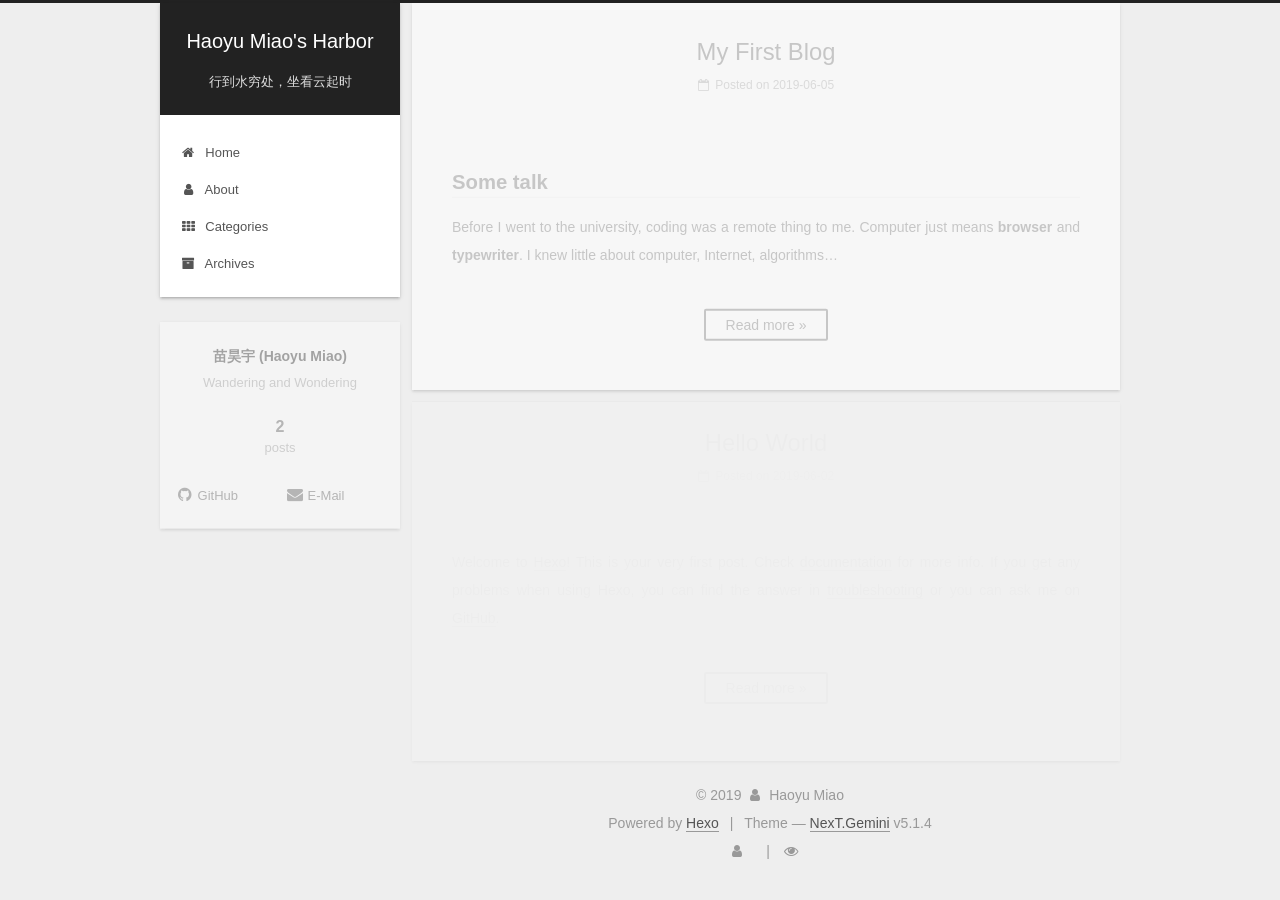
<file: index.html>
<!DOCTYPE html>



  


<html class="theme-next gemini use-motion" lang="zh-cn">
<head><meta name="generator" content="Hexo 3.8.0">
  <meta charset="UTF-8">
<meta http-equiv="X-UA-Compatible" content="IE=edge">
<meta name="viewport" content="width=device-width, initial-scale=1, maximum-scale=1">
<meta name="theme-color" content="#222">









<meta http-equiv="Cache-Control" content="no-transform">
<meta http-equiv="Cache-Control" content="no-siteapp">
















  
  
  <link href="/lib/fancybox/source/jquery.fancybox.css?v=2.1.5" rel="stylesheet" type="text/css">







<link href="/lib/font-awesome/css/font-awesome.min.css?v=4.6.2" rel="stylesheet" type="text/css">

<link href="/css/main.css?v=5.1.4" rel="stylesheet" type="text/css">


  <link rel="apple-touch-icon" sizes="180x180" href="/images/apple-touch-icon-next.png?v=5.1.4">


  <link rel="icon" type="image/png" sizes="32x32" href="/images/favicon-32x32-next.png?v=5.1.4">


  <link rel="icon" type="image/png" sizes="16x16" href="/images/favicon-16x16-next.png?v=5.1.4">


  <link rel="mask-icon" href="/images/logo.svg?v=5.1.4" color="#222">





  <meta name="keywords" content="Hexo, NexT">










<meta name="description" content="Wandering and Wondering">
<meta property="og:type" content="website">
<meta property="og:title" content="Haoyu Miao&#39;s Harbor">
<meta property="og:url" content="http://miaohaoyu.com/index.html">
<meta property="og:site_name" content="Haoyu Miao&#39;s Harbor">
<meta property="og:description" content="Wandering and Wondering">
<meta property="og:locale" content="zh-cn">
<meta name="twitter:card" content="summary">
<meta name="twitter:title" content="Haoyu Miao&#39;s Harbor">
<meta name="twitter:description" content="Wandering and Wondering">



<script type="text/javascript" id="hexo.configurations">
  var NexT = window.NexT || {};
  var CONFIG = {
    root: '/',
    scheme: 'Gemini',
    version: '5.1.4',
    sidebar: {"position":"left","display":"post","offset":12,"b2t":false,"scrollpercent":false,"onmobile":false},
    fancybox: true,
    tabs: true,
    motion: {"enable":true,"async":false,"transition":{"post_block":"fadeIn","post_header":"slideDownIn","post_body":"slideDownIn","coll_header":"slideLeftIn","sidebar":"slideUpIn"}},
    duoshuo: {
      userId: '0',
      author: 'Author'
    },
    algolia: {
      applicationID: '',
      apiKey: '',
      indexName: '',
      hits: {"per_page":10},
      labels: {"input_placeholder":"Search for Posts","hits_empty":"We didn't find any results for the search: ${query}","hits_stats":"${hits} results found in ${time} ms"}
    }
  };
</script>



  <link rel="canonical" href="http://miaohaoyu.com/">





  <title>Haoyu Miao's Harbor</title>
  








</head>

<body itemscope itemtype="http://schema.org/WebPage" lang="zh-cn">

  
  
    
  

  <div class="container sidebar-position-left 
  page-home">
    <div class="headband"></div>

    <header id="header" class="header" itemscope itemtype="http://schema.org/WPHeader">
      <div class="header-inner"><div class="site-brand-wrapper">
  <div class="site-meta ">
    

    <div class="custom-logo-site-title">
      <a href="/" class="brand" rel="start">
        <span class="logo-line-before"><i></i></span>
        <span class="site-title">Haoyu Miao's Harbor</span>
        <span class="logo-line-after"><i></i></span>
      </a>
    </div>
      
        <p class="site-subtitle">行到水穷处，坐看云起时</p>
      
  </div>

  <div class="site-nav-toggle">
    <button>
      <span class="btn-bar"></span>
      <span class="btn-bar"></span>
      <span class="btn-bar"></span>
    </button>
  </div>
</div>

<nav class="site-nav">
  

  
    <ul id="menu" class="menu">
      
        
        <li class="menu-item menu-item-home">
          <a href="/" rel="section">
            
              <i class="menu-item-icon fa fa-fw fa-home"></i> <br>
            
            Home
          </a>
        </li>
      
        
        <li class="menu-item menu-item-about">
          <a href="/about/" rel="section">
            
              <i class="menu-item-icon fa fa-fw fa-user"></i> <br>
            
            About
          </a>
        </li>
      
        
        <li class="menu-item menu-item-categories">
          <a href="/categories/" rel="section">
            
              <i class="menu-item-icon fa fa-fw fa-th"></i> <br>
            
            Categories
          </a>
        </li>
      
        
        <li class="menu-item menu-item-archives">
          <a href="/archives/" rel="section">
            
              <i class="menu-item-icon fa fa-fw fa-archive"></i> <br>
            
            Archives
          </a>
        </li>
      

      
    </ul>
  

  
</nav>



 </div>
    </header>

    <main id="main" class="main">
      <div class="main-inner">
        <div class="content-wrap">
          <div id="content" class="content">
            
  <section id="posts" class="posts-expand">
    
      

  

  
  
  

  <article class="post post-type-normal" itemscope itemtype="http://schema.org/Article">
  
  
  
  <div class="post-block">
    <link itemprop="mainEntityOfPage" href="http://miaohaoyu.com/2019/06/05/My-First-Blog/">

    <span hidden itemprop="author" itemscope itemtype="http://schema.org/Person">
      <meta itemprop="name" content="苗昊宇 (Haoyu Miao)">
      <meta itemprop="description" content>
      <meta itemprop="image" content="/images/avatar.gif">
    </span>

    <span hidden itemprop="publisher" itemscope itemtype="http://schema.org/Organization">
      <meta itemprop="name" content="Haoyu Miao's Harbor">
    </span>

    
      <header class="post-header">

        
        
          <h1 class="post-title" itemprop="name headline">
                
                <a class="post-title-link" href="/2019/06/05/My-First-Blog/" itemprop="url">My First Blog</a></h1>
        

        <div class="post-meta">
          <span class="post-time">
            
              <span class="post-meta-item-icon">
                <i class="fa fa-calendar-o"></i>
              </span>
              
                <span class="post-meta-item-text">Posted on</span>
              
              <time title="Post created" itemprop="dateCreated datePublished" datetime="2019-06-05T15:05:17+08:00">
                2019-06-05
              </time>
            

            

            
          </span>

          

          
            
          

          
          

          

          

          

        </div>
      </header>
    

    
    
    
    <div class="post-body" itemprop="articleBody">

      
      

      
        
          <h2 id="Some-talk"><a href="#Some-talk" class="headerlink" title="Some talk"></a>Some talk</h2><p>Before I went to the university, coding was a remote thing to me. Computer just means <b>browser</b> and <b>typewriter</b>. I knew little about computer, Internet, algorithms…</p>
          <!--noindex-->
          <div class="post-button text-center">
            <a class="btn" href="/2019/06/05/My-First-Blog/#more" rel="contents">
              Read more &raquo;
            </a>
          </div>
          <!--/noindex-->
        
      
    </div>
    
    
    

    

    

    

    <footer class="post-footer">
      

      

      

      
      
        <div class="post-eof"></div>
      
    </footer>
  </div>
  
  
  
  </article>


    
      

  

  
  
  

  <article class="post post-type-normal" itemscope itemtype="http://schema.org/Article">
  
  
  
  <div class="post-block">
    <link itemprop="mainEntityOfPage" href="http://miaohaoyu.com/2019/06/02/hello-world/">

    <span hidden itemprop="author" itemscope itemtype="http://schema.org/Person">
      <meta itemprop="name" content="苗昊宇 (Haoyu Miao)">
      <meta itemprop="description" content>
      <meta itemprop="image" content="/images/avatar.gif">
    </span>

    <span hidden itemprop="publisher" itemscope itemtype="http://schema.org/Organization">
      <meta itemprop="name" content="Haoyu Miao's Harbor">
    </span>

    
      <header class="post-header">

        
        
          <h1 class="post-title" itemprop="name headline">
                
                <a class="post-title-link" href="/2019/06/02/hello-world/" itemprop="url">Hello World</a></h1>
        

        <div class="post-meta">
          <span class="post-time">
            
              <span class="post-meta-item-icon">
                <i class="fa fa-calendar-o"></i>
              </span>
              
                <span class="post-meta-item-text">Posted on</span>
              
              <time title="Post created" itemprop="dateCreated datePublished" datetime="2019-06-02T10:06:04+08:00">
                2019-06-02
              </time>
            

            

            
          </span>

          

          
            
          

          
          

          

          

          

        </div>
      </header>
    

    
    
    
    <div class="post-body" itemprop="articleBody">

      
      

      
        
          <p>Welcome to <a href="https://hexo.io/" target="_blank" rel="noopener">Hexo</a>! This is your very first post. Check <a href="https://hexo.io/docs/" target="_blank" rel="noopener">documentation</a> for more info. If you get any problems when using Hexo, you can find the answer in <a href="https://hexo.io/docs/troubleshooting.html" target="_blank" rel="noopener">troubleshooting</a> or you can ask me on <a href="https://github.com/hexojs/hexo/issues" target="_blank" rel="noopener">GitHub</a>.</p>
          <!--noindex-->
          <div class="post-button text-center">
            <a class="btn" href="/2019/06/02/hello-world/#more" rel="contents">
              Read more &raquo;
            </a>
          </div>
          <!--/noindex-->
        
      
    </div>
    
    
    

    

    

    

    <footer class="post-footer">
      

      

      

      
      
        <div class="post-eof"></div>
      
    </footer>
  </div>
  
  
  
  </article>


    
  </section>

  


          </div>
          


          

        </div>
        
          
  
  <div class="sidebar-toggle">
    <div class="sidebar-toggle-line-wrap">
      <span class="sidebar-toggle-line sidebar-toggle-line-first"></span>
      <span class="sidebar-toggle-line sidebar-toggle-line-middle"></span>
      <span class="sidebar-toggle-line sidebar-toggle-line-last"></span>
    </div>
  </div>

  <aside id="sidebar" class="sidebar">
    
    <div class="sidebar-inner">

      

      

      <section class="site-overview-wrap sidebar-panel sidebar-panel-active">
        <div class="site-overview">
          <div class="site-author motion-element" itemprop="author" itemscope itemtype="http://schema.org/Person">
            
              <p class="site-author-name" itemprop="name">苗昊宇 (Haoyu Miao)</p>
              <p class="site-description motion-element" itemprop="description">Wandering and Wondering</p>
          </div>

          <nav class="site-state motion-element">

            
              <div class="site-state-item site-state-posts">
              
                <a href="/archives/">
              
                  <span class="site-state-item-count">2</span>
                  <span class="site-state-item-name">posts</span>
                </a>
              </div>
            

            

            

          </nav>

          

          
            <div class="links-of-author motion-element">
                
                  <span class="links-of-author-item">
                    <a href="https://github.com/zjumhy97" target="_blank" title="GitHub">
                      
                        <i class="fa fa-fw fa-github"></i>GitHub</a>
                  </span>
                
                  <span class="links-of-author-item">
                    <a href="mailto:945229411@qq.com" target="_blank" title="E-Mail">
                      
                        <i class="fa fa-fw fa-envelope"></i>E-Mail</a>
                  </span>
                
            </div>
          

          
          

          
          

          

        </div>
      </section>

      

      

    </div>
  </aside>


        
      </div>
    </main>

    <footer id="footer" class="footer">
      <div class="footer-inner">
        <div class="copyright">&copy; <span itemprop="copyrightYear">2019</span>
  <span class="with-love">
    <i class="fa fa-user"></i>
  </span>
  <span class="author" itemprop="copyrightHolder">Haoyu Miao</span>

  
</div>


  <div class="powered-by">Powered by <a class="theme-link" target="_blank" href="https://hexo.io">Hexo</a></div>



  <span class="post-meta-divider">|</span>



  <div class="theme-info">Theme &mdash; <a class="theme-link" target="_blank" href="https://github.com/iissnan/hexo-theme-next">NexT.Gemini</a> v5.1.4</div>




        
<div class="busuanzi-count">
  <script async src="https://dn-lbstatics.qbox.me/busuanzi/2.3/busuanzi.pure.mini.js"></script>

  
    <span class="site-uv">
      <i class="fa fa-user"></i>
      <span class="busuanzi-value" id="busuanzi_value_site_uv"></span>
      
    </span>
  

  
    <span class="site-pv">
      <i class="fa fa-eye"></i>
      <span class="busuanzi-value" id="busuanzi_value_site_pv"></span>
      
    </span>
  
</div>








        
      </div>
    </footer>

    
      <div class="back-to-top">
        <i class="fa fa-arrow-up"></i>
        
      </div>
    

    

  </div>

  

<script type="text/javascript">
  if (Object.prototype.toString.call(window.Promise) !== '[object Function]') {
    window.Promise = null;
  }
</script>









  












  
  
    <script type="text/javascript" src="/lib/jquery/index.js?v=2.1.3"></script>
  

  
  
    <script type="text/javascript" src="/lib/fastclick/lib/fastclick.min.js?v=1.0.6"></script>
  

  
  
    <script type="text/javascript" src="/lib/jquery_lazyload/jquery.lazyload.js?v=1.9.7"></script>
  

  
  
    <script type="text/javascript" src="/lib/velocity/velocity.min.js?v=1.2.1"></script>
  

  
  
    <script type="text/javascript" src="/lib/velocity/velocity.ui.min.js?v=1.2.1"></script>
  

  
  
    <script type="text/javascript" src="/lib/fancybox/source/jquery.fancybox.pack.js?v=2.1.5"></script>
  


  


  <script type="text/javascript" src="/js/src/utils.js?v=5.1.4"></script>

  <script type="text/javascript" src="/js/src/motion.js?v=5.1.4"></script>



  
  


  <script type="text/javascript" src="/js/src/affix.js?v=5.1.4"></script>

  <script type="text/javascript" src="/js/src/schemes/pisces.js?v=5.1.4"></script>



  

  


  <script type="text/javascript" src="/js/src/bootstrap.js?v=5.1.4"></script>



  


  




	





  





  












  





  

  

  

  
  
  
  <link rel="stylesheet" href="/lib/needsharebutton/needsharebutton.css">

  
  
  <script src="/lib/needsharebutton/needsharebutton.js"></script>

  <script>
    
      pbOptions = {};
      
          pbOptions.iconStyle = "box";
      
          pbOptions.boxForm = "horizontal";
      
          pbOptions.position = "bottomCenter";
      
          pbOptions.networks = "Weibo,Wechat,Douban,QQZone,Twitter,Facebook";
      
      new needShareButton('#needsharebutton-postbottom', pbOptions);
    
    
  </script>

  

  

  

  

</body>
</html>
</file>
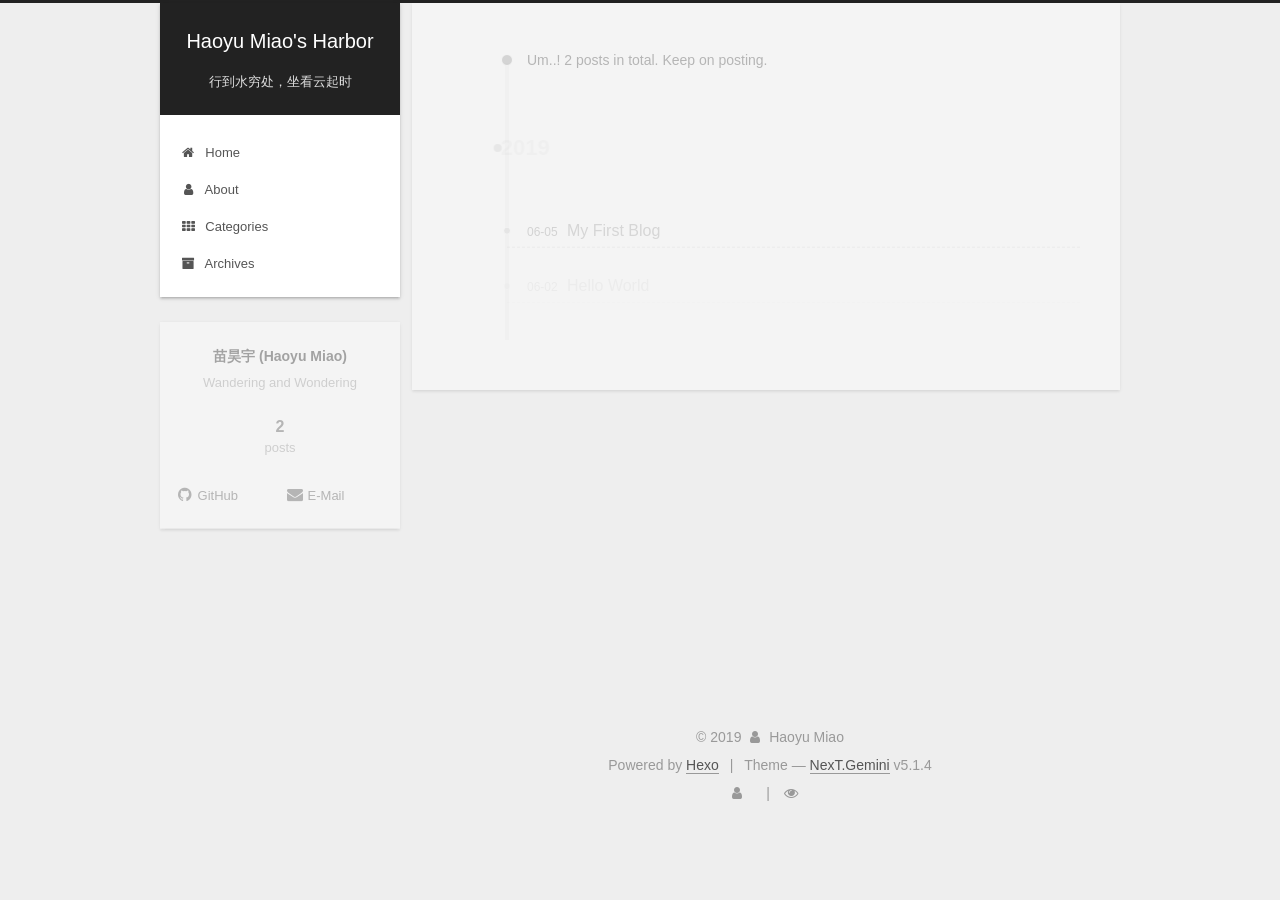
<file: archives/index.html>
<!DOCTYPE html>



  


<html class="theme-next gemini use-motion" lang="zh-cn">
<head><meta name="generator" content="Hexo 3.8.0">
  <meta charset="UTF-8">
<meta http-equiv="X-UA-Compatible" content="IE=edge">
<meta name="viewport" content="width=device-width, initial-scale=1, maximum-scale=1">
<meta name="theme-color" content="#222">









<meta http-equiv="Cache-Control" content="no-transform">
<meta http-equiv="Cache-Control" content="no-siteapp">
















  
  
  <link href="/lib/fancybox/source/jquery.fancybox.css?v=2.1.5" rel="stylesheet" type="text/css">







<link href="/lib/font-awesome/css/font-awesome.min.css?v=4.6.2" rel="stylesheet" type="text/css">

<link href="/css/main.css?v=5.1.4" rel="stylesheet" type="text/css">


  <link rel="apple-touch-icon" sizes="180x180" href="/images/apple-touch-icon-next.png?v=5.1.4">


  <link rel="icon" type="image/png" sizes="32x32" href="/images/favicon-32x32-next.png?v=5.1.4">


  <link rel="icon" type="image/png" sizes="16x16" href="/images/favicon-16x16-next.png?v=5.1.4">


  <link rel="mask-icon" href="/images/logo.svg?v=5.1.4" color="#222">





  <meta name="keywords" content="Hexo, NexT">










<meta name="description" content="Wandering and Wondering">
<meta property="og:type" content="website">
<meta property="og:title" content="Haoyu Miao&#39;s Harbor">
<meta property="og:url" content="http://miaohaoyu.com/archives/index.html">
<meta property="og:site_name" content="Haoyu Miao&#39;s Harbor">
<meta property="og:description" content="Wandering and Wondering">
<meta property="og:locale" content="zh-cn">
<meta name="twitter:card" content="summary">
<meta name="twitter:title" content="Haoyu Miao&#39;s Harbor">
<meta name="twitter:description" content="Wandering and Wondering">



<script type="text/javascript" id="hexo.configurations">
  var NexT = window.NexT || {};
  var CONFIG = {
    root: '/',
    scheme: 'Gemini',
    version: '5.1.4',
    sidebar: {"position":"left","display":"post","offset":12,"b2t":false,"scrollpercent":false,"onmobile":false},
    fancybox: true,
    tabs: true,
    motion: {"enable":true,"async":false,"transition":{"post_block":"fadeIn","post_header":"slideDownIn","post_body":"slideDownIn","coll_header":"slideLeftIn","sidebar":"slideUpIn"}},
    duoshuo: {
      userId: '0',
      author: 'Author'
    },
    algolia: {
      applicationID: '',
      apiKey: '',
      indexName: '',
      hits: {"per_page":10},
      labels: {"input_placeholder":"Search for Posts","hits_empty":"We didn't find any results for the search: ${query}","hits_stats":"${hits} results found in ${time} ms"}
    }
  };
</script>



  <link rel="canonical" href="http://miaohaoyu.com/archives/">





  <title>Archive | Haoyu Miao's Harbor</title>
  








</head>

<body itemscope itemtype="http://schema.org/WebPage" lang="zh-cn">

  
  
    
  

  <div class="container sidebar-position-left page-archive">
    <div class="headband"></div>

    <header id="header" class="header" itemscope itemtype="http://schema.org/WPHeader">
      <div class="header-inner"><div class="site-brand-wrapper">
  <div class="site-meta ">
    

    <div class="custom-logo-site-title">
      <a href="/" class="brand" rel="start">
        <span class="logo-line-before"><i></i></span>
        <span class="site-title">Haoyu Miao's Harbor</span>
        <span class="logo-line-after"><i></i></span>
      </a>
    </div>
      
        <p class="site-subtitle">行到水穷处，坐看云起时</p>
      
  </div>

  <div class="site-nav-toggle">
    <button>
      <span class="btn-bar"></span>
      <span class="btn-bar"></span>
      <span class="btn-bar"></span>
    </button>
  </div>
</div>

<nav class="site-nav">
  

  
    <ul id="menu" class="menu">
      
        
        <li class="menu-item menu-item-home">
          <a href="/" rel="section">
            
              <i class="menu-item-icon fa fa-fw fa-home"></i> <br>
            
            Home
          </a>
        </li>
      
        
        <li class="menu-item menu-item-about">
          <a href="/about/" rel="section">
            
              <i class="menu-item-icon fa fa-fw fa-user"></i> <br>
            
            About
          </a>
        </li>
      
        
        <li class="menu-item menu-item-categories">
          <a href="/categories/" rel="section">
            
              <i class="menu-item-icon fa fa-fw fa-th"></i> <br>
            
            Categories
          </a>
        </li>
      
        
        <li class="menu-item menu-item-archives">
          <a href="/archives/" rel="section">
            
              <i class="menu-item-icon fa fa-fw fa-archive"></i> <br>
            
            Archives
          </a>
        </li>
      

      
    </ul>
  

  
</nav>



 </div>
    </header>

    <main id="main" class="main">
      <div class="main-inner">
        <div class="content-wrap">
          <div id="content" class="content">
            

  
  
  
  <div class="post-block archive">
    <div id="posts" class="posts-collapse">
      <span class="archive-move-on"></span>

      <span class="archive-page-counter">
        
        
        
          
        
        Um..! 2 posts in total. Keep on posting.
      </span>

      

        
        
        

        
          
          <div class="collection-title">
            <h1 class="archive-year" id="archive-year-2019">2019</h1>
          </div>
        
        

        

  <article class="post post-type-normal" itemscope itemtype="http://schema.org/Article">
    <header class="post-header">

      <h2 class="post-title">
        
            <a class="post-title-link" href="/2019/06/05/My-First-Blog/" itemprop="url">
              
                <span itemprop="name">My First Blog</span>
              
            </a>
        
      </h2>

      <div class="post-meta">
        <time class="post-time" itemprop="dateCreated" datetime="2019-06-05T15:05:17+08:00" content="2019-06-05">
          06-05
        </time>
      </div>

    </header>
  </article>



      

        
        
        

        
        

        

  <article class="post post-type-normal" itemscope itemtype="http://schema.org/Article">
    <header class="post-header">

      <h2 class="post-title">
        
            <a class="post-title-link" href="/2019/06/02/hello-world/" itemprop="url">
              
                <span itemprop="name">Hello World</span>
              
            </a>
        
      </h2>

      <div class="post-meta">
        <time class="post-time" itemprop="dateCreated" datetime="2019-06-02T10:06:04+08:00" content="2019-06-02">
          06-02
        </time>
      </div>

    </header>
  </article>



      

    </div>
  </div>
  
  
  

  



          </div>
          


          

        </div>
        
          
  
  <div class="sidebar-toggle">
    <div class="sidebar-toggle-line-wrap">
      <span class="sidebar-toggle-line sidebar-toggle-line-first"></span>
      <span class="sidebar-toggle-line sidebar-toggle-line-middle"></span>
      <span class="sidebar-toggle-line sidebar-toggle-line-last"></span>
    </div>
  </div>

  <aside id="sidebar" class="sidebar">
    
    <div class="sidebar-inner">

      

      

      <section class="site-overview-wrap sidebar-panel sidebar-panel-active">
        <div class="site-overview">
          <div class="site-author motion-element" itemprop="author" itemscope itemtype="http://schema.org/Person">
            
              <p class="site-author-name" itemprop="name">苗昊宇 (Haoyu Miao)</p>
              <p class="site-description motion-element" itemprop="description">Wandering and Wondering</p>
          </div>

          <nav class="site-state motion-element">

            
              <div class="site-state-item site-state-posts">
              
                <a href="/archives/">
              
                  <span class="site-state-item-count">2</span>
                  <span class="site-state-item-name">posts</span>
                </a>
              </div>
            

            

            

          </nav>

          

          
            <div class="links-of-author motion-element">
                
                  <span class="links-of-author-item">
                    <a href="https://github.com/zjumhy97" target="_blank" title="GitHub">
                      
                        <i class="fa fa-fw fa-github"></i>GitHub</a>
                  </span>
                
                  <span class="links-of-author-item">
                    <a href="mailto:945229411@qq.com" target="_blank" title="E-Mail">
                      
                        <i class="fa fa-fw fa-envelope"></i>E-Mail</a>
                  </span>
                
            </div>
          

          
          

          
          

          

        </div>
      </section>

      

      

    </div>
  </aside>


        
      </div>
    </main>

    <footer id="footer" class="footer">
      <div class="footer-inner">
        <div class="copyright">&copy; <span itemprop="copyrightYear">2019</span>
  <span class="with-love">
    <i class="fa fa-user"></i>
  </span>
  <span class="author" itemprop="copyrightHolder">Haoyu Miao</span>

  
</div>


  <div class="powered-by">Powered by <a class="theme-link" target="_blank" href="https://hexo.io">Hexo</a></div>



  <span class="post-meta-divider">|</span>



  <div class="theme-info">Theme &mdash; <a class="theme-link" target="_blank" href="https://github.com/iissnan/hexo-theme-next">NexT.Gemini</a> v5.1.4</div>




        
<div class="busuanzi-count">
  <script async src="https://dn-lbstatics.qbox.me/busuanzi/2.3/busuanzi.pure.mini.js"></script>

  
    <span class="site-uv">
      <i class="fa fa-user"></i>
      <span class="busuanzi-value" id="busuanzi_value_site_uv"></span>
      
    </span>
  

  
    <span class="site-pv">
      <i class="fa fa-eye"></i>
      <span class="busuanzi-value" id="busuanzi_value_site_pv"></span>
      
    </span>
  
</div>








        
      </div>
    </footer>

    
      <div class="back-to-top">
        <i class="fa fa-arrow-up"></i>
        
      </div>
    

    

  </div>

  

<script type="text/javascript">
  if (Object.prototype.toString.call(window.Promise) !== '[object Function]') {
    window.Promise = null;
  }
</script>









  












  
  
    <script type="text/javascript" src="/lib/jquery/index.js?v=2.1.3"></script>
  

  
  
    <script type="text/javascript" src="/lib/fastclick/lib/fastclick.min.js?v=1.0.6"></script>
  

  
  
    <script type="text/javascript" src="/lib/jquery_lazyload/jquery.lazyload.js?v=1.9.7"></script>
  

  
  
    <script type="text/javascript" src="/lib/velocity/velocity.min.js?v=1.2.1"></script>
  

  
  
    <script type="text/javascript" src="/lib/velocity/velocity.ui.min.js?v=1.2.1"></script>
  

  
  
    <script type="text/javascript" src="/lib/fancybox/source/jquery.fancybox.pack.js?v=2.1.5"></script>
  


  


  <script type="text/javascript" src="/js/src/utils.js?v=5.1.4"></script>

  <script type="text/javascript" src="/js/src/motion.js?v=5.1.4"></script>



  
  


  <script type="text/javascript" src="/js/src/affix.js?v=5.1.4"></script>

  <script type="text/javascript" src="/js/src/schemes/pisces.js?v=5.1.4"></script>



  

  


  <script type="text/javascript" src="/js/src/bootstrap.js?v=5.1.4"></script>



  


  




	





  





  












  





  

  

  

  
  
  
  <link rel="stylesheet" href="/lib/needsharebutton/needsharebutton.css">

  
  
  <script src="/lib/needsharebutton/needsharebutton.js"></script>

  <script>
    
      pbOptions = {};
      
          pbOptions.iconStyle = "box";
      
          pbOptions.boxForm = "horizontal";
      
          pbOptions.position = "bottomCenter";
      
          pbOptions.networks = "Weibo,Wechat,Douban,QQZone,Twitter,Facebook";
      
      new needShareButton('#needsharebutton-postbottom', pbOptions);
    
    
  </script>

  

  

  

  

</body>
</html>
</file>
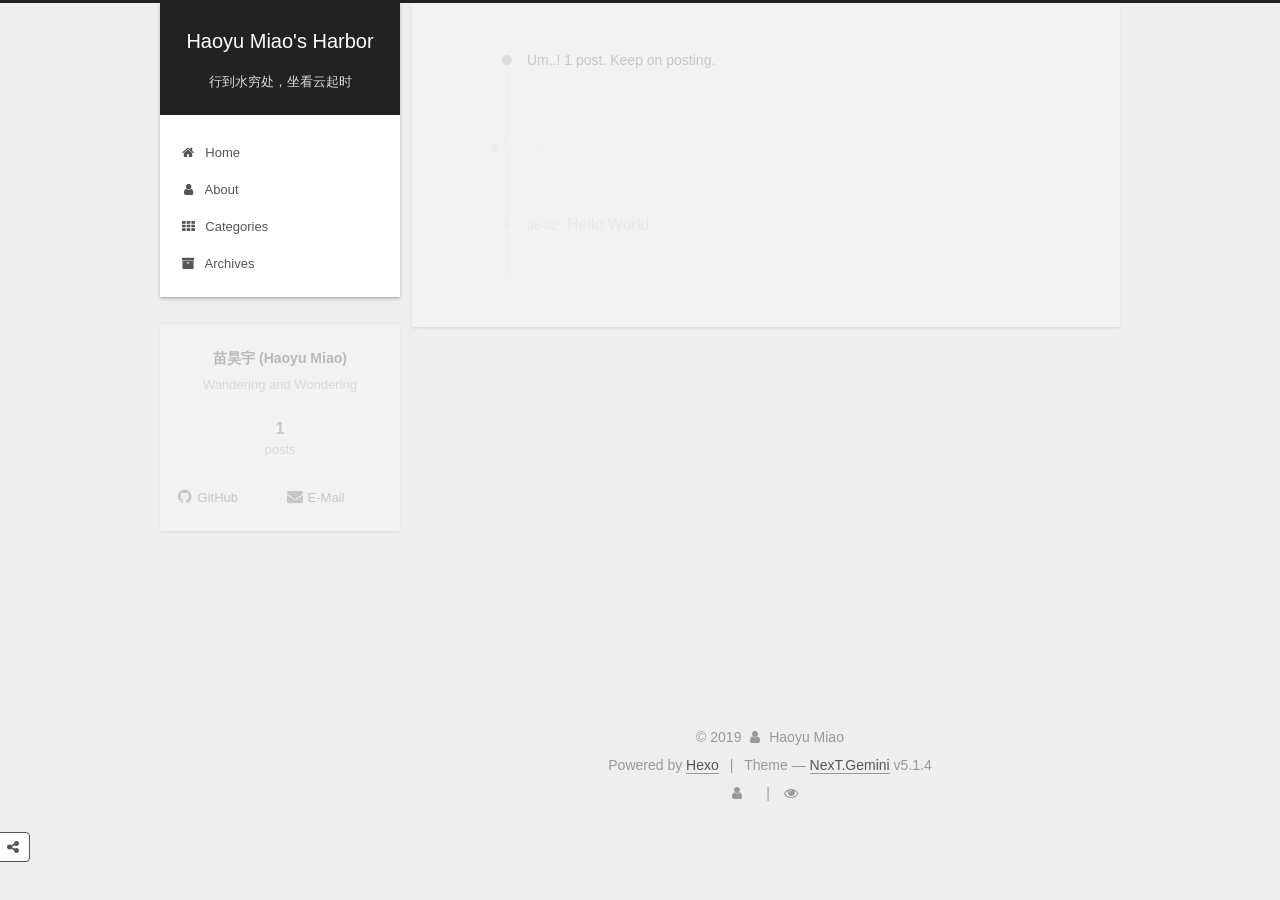
<file: archives/2019/index.html>
<!DOCTYPE html>



  


<html class="theme-next gemini use-motion" lang="zh-cn">
<head><meta name="generator" content="Hexo 3.8.0">
  <meta charset="UTF-8">
<meta http-equiv="X-UA-Compatible" content="IE=edge">
<meta name="viewport" content="width=device-width, initial-scale=1, maximum-scale=1">
<meta name="theme-color" content="#222">









<meta http-equiv="Cache-Control" content="no-transform">
<meta http-equiv="Cache-Control" content="no-siteapp">
















  
  
  <link href="/lib/fancybox/source/jquery.fancybox.css?v=2.1.5" rel="stylesheet" type="text/css">







<link href="/lib/font-awesome/css/font-awesome.min.css?v=4.6.2" rel="stylesheet" type="text/css">

<link href="/css/main.css?v=5.1.4" rel="stylesheet" type="text/css">


  <link rel="apple-touch-icon" sizes="180x180" href="/images/apple-touch-icon-next.png?v=5.1.4">


  <link rel="icon" type="image/png" sizes="32x32" href="/images/favicon-32x32-next.png?v=5.1.4">


  <link rel="icon" type="image/png" sizes="16x16" href="/images/favicon-16x16-next.png?v=5.1.4">


  <link rel="mask-icon" href="/images/logo.svg?v=5.1.4" color="#222">





  <meta name="keywords" content="Hexo, NexT">










<meta name="description" content="Wandering and Wondering">
<meta property="og:type" content="website">
<meta property="og:title" content="Haoyu Miao&#39;s Harbor">
<meta property="og:url" content="http://yoursite.com/archives/2019/index.html">
<meta property="og:site_name" content="Haoyu Miao&#39;s Harbor">
<meta property="og:description" content="Wandering and Wondering">
<meta property="og:locale" content="zh-cn">
<meta name="twitter:card" content="summary">
<meta name="twitter:title" content="Haoyu Miao&#39;s Harbor">
<meta name="twitter:description" content="Wandering and Wondering">



<script type="text/javascript" id="hexo.configurations">
  var NexT = window.NexT || {};
  var CONFIG = {
    root: '/',
    scheme: 'Gemini',
    version: '5.1.4',
    sidebar: {"position":"left","display":"post","offset":12,"b2t":false,"scrollpercent":false,"onmobile":false},
    fancybox: true,
    tabs: true,
    motion: {"enable":true,"async":false,"transition":{"post_block":"fadeIn","post_header":"slideDownIn","post_body":"slideDownIn","coll_header":"slideLeftIn","sidebar":"slideUpIn"}},
    duoshuo: {
      userId: '0',
      author: 'Author'
    },
    algolia: {
      applicationID: '',
      apiKey: '',
      indexName: '',
      hits: {"per_page":10},
      labels: {"input_placeholder":"Search for Posts","hits_empty":"We didn't find any results for the search: ${query}","hits_stats":"${hits} results found in ${time} ms"}
    }
  };
</script>



  <link rel="canonical" href="http://yoursite.com/archives/2019/">





  <title>Archive | Haoyu Miao's Harbor</title>
  








</head>

<body itemscope itemtype="http://schema.org/WebPage" lang="zh-cn">

  
  
    
  

  <div class="container sidebar-position-left page-archive">
    <div class="headband"></div>

    <header id="header" class="header" itemscope itemtype="http://schema.org/WPHeader">
      <div class="header-inner"><div class="site-brand-wrapper">
  <div class="site-meta ">
    

    <div class="custom-logo-site-title">
      <a href="/" class="brand" rel="start">
        <span class="logo-line-before"><i></i></span>
        <span class="site-title">Haoyu Miao's Harbor</span>
        <span class="logo-line-after"><i></i></span>
      </a>
    </div>
      
        <p class="site-subtitle">行到水穷处，坐看云起时</p>
      
  </div>

  <div class="site-nav-toggle">
    <button>
      <span class="btn-bar"></span>
      <span class="btn-bar"></span>
      <span class="btn-bar"></span>
    </button>
  </div>
</div>

<nav class="site-nav">
  

  
    <ul id="menu" class="menu">
      
        
        <li class="menu-item menu-item-home">
          <a href="/" rel="section">
            
              <i class="menu-item-icon fa fa-fw fa-home"></i> <br>
            
            Home
          </a>
        </li>
      
        
        <li class="menu-item menu-item-about">
          <a href="/about/" rel="section">
            
              <i class="menu-item-icon fa fa-fw fa-user"></i> <br>
            
            About
          </a>
        </li>
      
        
        <li class="menu-item menu-item-categories">
          <a href="/categories/" rel="section">
            
              <i class="menu-item-icon fa fa-fw fa-th"></i> <br>
            
            Categories
          </a>
        </li>
      
        
        <li class="menu-item menu-item-archives">
          <a href="/archives/" rel="section">
            
              <i class="menu-item-icon fa fa-fw fa-archive"></i> <br>
            
            Archives
          </a>
        </li>
      

      
    </ul>
  

  
</nav>



 </div>
    </header>

    <main id="main" class="main">
      <div class="main-inner">
        <div class="content-wrap">
          <div id="content" class="content">
            

  
  
  
  <div class="post-block archive">
    <div id="posts" class="posts-collapse">
      <span class="archive-move-on"></span>

      <span class="archive-page-counter">
        
        
        
          
        
        Um..! 1 post. Keep on posting.
      </span>

      

        
        
        

        
          
          <div class="collection-title">
            <h1 class="archive-year" id="archive-year-2019">2019</h1>
          </div>
        
        

        

  <article class="post post-type-normal" itemscope itemtype="http://schema.org/Article">
    <header class="post-header">

      <h2 class="post-title">
        
            <a class="post-title-link" href="/2019/06/02/hello-world/" itemprop="url">
              
                <span itemprop="name">Hello World</span>
              
            </a>
        
      </h2>

      <div class="post-meta">
        <time class="post-time" itemprop="dateCreated" datetime="2019-06-02T10:06:04+08:00" content="2019-06-02">
          06-02
        </time>
      </div>

    </header>
  </article>



      

    </div>
  </div>
  
  
  

  



          </div>
          


          

        </div>
        
          
  
  <div class="sidebar-toggle">
    <div class="sidebar-toggle-line-wrap">
      <span class="sidebar-toggle-line sidebar-toggle-line-first"></span>
      <span class="sidebar-toggle-line sidebar-toggle-line-middle"></span>
      <span class="sidebar-toggle-line sidebar-toggle-line-last"></span>
    </div>
  </div>

  <aside id="sidebar" class="sidebar">
    
    <div class="sidebar-inner">

      

      

      <section class="site-overview-wrap sidebar-panel sidebar-panel-active">
        <div class="site-overview">
          <div class="site-author motion-element" itemprop="author" itemscope itemtype="http://schema.org/Person">
            
              <p class="site-author-name" itemprop="name">苗昊宇 (Haoyu Miao)</p>
              <p class="site-description motion-element" itemprop="description">Wandering and Wondering</p>
          </div>

          <nav class="site-state motion-element">

            
              <div class="site-state-item site-state-posts">
              
                <a href="/archives/">
              
                  <span class="site-state-item-count">1</span>
                  <span class="site-state-item-name">posts</span>
                </a>
              </div>
            

            

            

          </nav>

          

          
            <div class="links-of-author motion-element">
                
                  <span class="links-of-author-item">
                    <a href="https://github.com/zjumhy97" target="_blank" title="GitHub">
                      
                        <i class="fa fa-fw fa-github"></i>GitHub</a>
                  </span>
                
                  <span class="links-of-author-item">
                    <a href="mailto:945229411@qq.com" target="_blank" title="E-Mail">
                      
                        <i class="fa fa-fw fa-envelope"></i>E-Mail</a>
                  </span>
                
            </div>
          

          
          

          
          

          

        </div>
      </section>

      

      

    </div>
  </aside>


        
      </div>
    </main>

    <footer id="footer" class="footer">
      <div class="footer-inner">
        <div class="copyright">&copy; <span itemprop="copyrightYear">2019</span>
  <span class="with-love">
    <i class="fa fa-user"></i>
  </span>
  <span class="author" itemprop="copyrightHolder">Haoyu Miao</span>

  
</div>


  <div class="powered-by">Powered by <a class="theme-link" target="_blank" href="https://hexo.io">Hexo</a></div>



  <span class="post-meta-divider">|</span>



  <div class="theme-info">Theme &mdash; <a class="theme-link" target="_blank" href="https://github.com/iissnan/hexo-theme-next">NexT.Gemini</a> v5.1.4</div>




        
<div class="busuanzi-count">
  <script async src="https://dn-lbstatics.qbox.me/busuanzi/2.3/busuanzi.pure.mini.js"></script>

  
    <span class="site-uv">
      <i class="fa fa-user"></i>
      <span class="busuanzi-value" id="busuanzi_value_site_uv"></span>
      
    </span>
  

  
    <span class="site-pv">
      <i class="fa fa-eye"></i>
      <span class="busuanzi-value" id="busuanzi_value_site_pv"></span>
      
    </span>
  
</div>








        
      </div>
    </footer>

    
      <div class="back-to-top">
        <i class="fa fa-arrow-up"></i>
        
      </div>
    

    
      <div id="needsharebutton-float">
        <span class="btn">
          <i class="fa fa-share-alt" aria-hidden="true"></i>
        </span>
      </div>
    

  </div>

  

<script type="text/javascript">
  if (Object.prototype.toString.call(window.Promise) !== '[object Function]') {
    window.Promise = null;
  }
</script>









  












  
  
    <script type="text/javascript" src="/lib/jquery/index.js?v=2.1.3"></script>
  

  
  
    <script type="text/javascript" src="/lib/fastclick/lib/fastclick.min.js?v=1.0.6"></script>
  

  
  
    <script type="text/javascript" src="/lib/jquery_lazyload/jquery.lazyload.js?v=1.9.7"></script>
  

  
  
    <script type="text/javascript" src="/lib/velocity/velocity.min.js?v=1.2.1"></script>
  

  
  
    <script type="text/javascript" src="/lib/velocity/velocity.ui.min.js?v=1.2.1"></script>
  

  
  
    <script type="text/javascript" src="/lib/fancybox/source/jquery.fancybox.pack.js?v=2.1.5"></script>
  


  


  <script type="text/javascript" src="/js/src/utils.js?v=5.1.4"></script>

  <script type="text/javascript" src="/js/src/motion.js?v=5.1.4"></script>



  
  


  <script type="text/javascript" src="/js/src/affix.js?v=5.1.4"></script>

  <script type="text/javascript" src="/js/src/schemes/pisces.js?v=5.1.4"></script>



  

  


  <script type="text/javascript" src="/js/src/bootstrap.js?v=5.1.4"></script>



  


  




	





  





  












  





  

  

  

  
  
  
  <link rel="stylesheet" href="/lib/needsharebutton/needsharebutton.css">

  
  
  <script src="/lib/needsharebutton/needsharebutton.js"></script>

  <script>
    
      pbOptions = {};
      
          pbOptions.iconStyle = "box";
      
          pbOptions.boxForm = "horizontal";
      
          pbOptions.position = "bottomCenter";
      
          pbOptions.networks = "Weibo,Wechat,Douban,QQZone,Twitter,Facebook";
      
      new needShareButton('#needsharebutton-postbottom', pbOptions);
    
    
      flOptions = {};
      
          flOptions.iconStyle = "box";
      
          flOptions.boxForm = "horizontal";
      
          flOptions.position = "middleRight";
      
          flOptions.networks = "Weibo,Wechat,Douban,QQZone,Twitter,Facebook";
      
      new needShareButton('#needsharebutton-float', flOptions);
    
  </script>

  

  

  

  

</body>
</html>
</file>
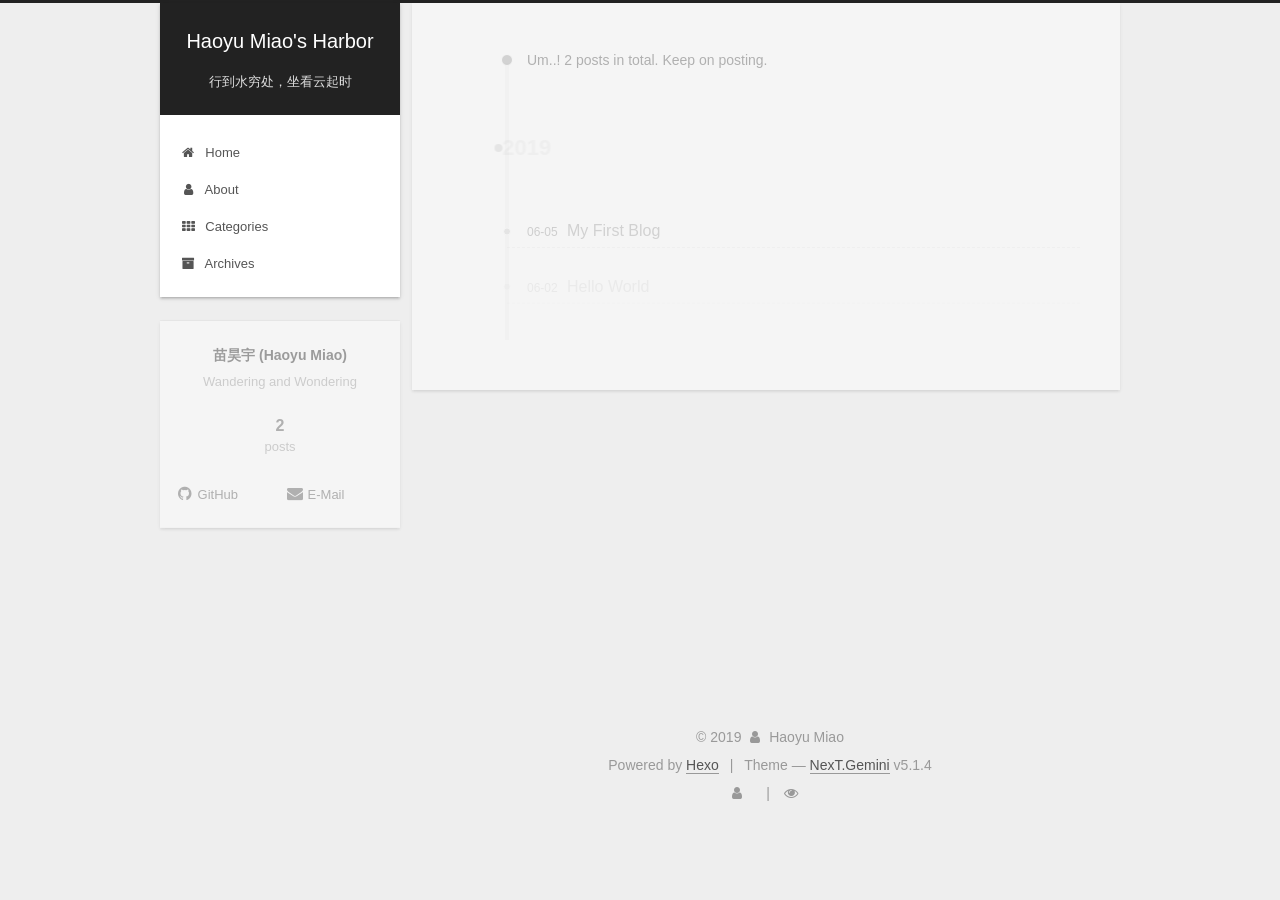
<file: archives/2019/06/index.html>
<!DOCTYPE html>



  


<html class="theme-next gemini use-motion" lang="zh-cn">
<head><meta name="generator" content="Hexo 3.8.0">
  <meta charset="UTF-8">
<meta http-equiv="X-UA-Compatible" content="IE=edge">
<meta name="viewport" content="width=device-width, initial-scale=1, maximum-scale=1">
<meta name="theme-color" content="#222">









<meta http-equiv="Cache-Control" content="no-transform">
<meta http-equiv="Cache-Control" content="no-siteapp">
















  
  
  <link href="/lib/fancybox/source/jquery.fancybox.css?v=2.1.5" rel="stylesheet" type="text/css">







<link href="/lib/font-awesome/css/font-awesome.min.css?v=4.6.2" rel="stylesheet" type="text/css">

<link href="/css/main.css?v=5.1.4" rel="stylesheet" type="text/css">


  <link rel="apple-touch-icon" sizes="180x180" href="/images/apple-touch-icon-next.png?v=5.1.4">


  <link rel="icon" type="image/png" sizes="32x32" href="/images/favicon-32x32-next.png?v=5.1.4">


  <link rel="icon" type="image/png" sizes="16x16" href="/images/favicon-16x16-next.png?v=5.1.4">


  <link rel="mask-icon" href="/images/logo.svg?v=5.1.4" color="#222">





  <meta name="keywords" content="Hexo, NexT">










<meta name="description" content="Wandering and Wondering">
<meta property="og:type" content="website">
<meta property="og:title" content="Haoyu Miao&#39;s Harbor">
<meta property="og:url" content="http://miaohaoyu.com/archives/2019/06/index.html">
<meta property="og:site_name" content="Haoyu Miao&#39;s Harbor">
<meta property="og:description" content="Wandering and Wondering">
<meta property="og:locale" content="zh-cn">
<meta name="twitter:card" content="summary">
<meta name="twitter:title" content="Haoyu Miao&#39;s Harbor">
<meta name="twitter:description" content="Wandering and Wondering">



<script type="text/javascript" id="hexo.configurations">
  var NexT = window.NexT || {};
  var CONFIG = {
    root: '/',
    scheme: 'Gemini',
    version: '5.1.4',
    sidebar: {"position":"left","display":"post","offset":12,"b2t":false,"scrollpercent":false,"onmobile":false},
    fancybox: true,
    tabs: true,
    motion: {"enable":true,"async":false,"transition":{"post_block":"fadeIn","post_header":"slideDownIn","post_body":"slideDownIn","coll_header":"slideLeftIn","sidebar":"slideUpIn"}},
    duoshuo: {
      userId: '0',
      author: 'Author'
    },
    algolia: {
      applicationID: '',
      apiKey: '',
      indexName: '',
      hits: {"per_page":10},
      labels: {"input_placeholder":"Search for Posts","hits_empty":"We didn't find any results for the search: ${query}","hits_stats":"${hits} results found in ${time} ms"}
    }
  };
</script>



  <link rel="canonical" href="http://miaohaoyu.com/archives/2019/06/">





  <title>Archive | Haoyu Miao's Harbor</title>
  








</head>

<body itemscope itemtype="http://schema.org/WebPage" lang="zh-cn">

  
  
    
  

  <div class="container sidebar-position-left page-archive">
    <div class="headband"></div>

    <header id="header" class="header" itemscope itemtype="http://schema.org/WPHeader">
      <div class="header-inner"><div class="site-brand-wrapper">
  <div class="site-meta ">
    

    <div class="custom-logo-site-title">
      <a href="/" class="brand" rel="start">
        <span class="logo-line-before"><i></i></span>
        <span class="site-title">Haoyu Miao's Harbor</span>
        <span class="logo-line-after"><i></i></span>
      </a>
    </div>
      
        <p class="site-subtitle">行到水穷处，坐看云起时</p>
      
  </div>

  <div class="site-nav-toggle">
    <button>
      <span class="btn-bar"></span>
      <span class="btn-bar"></span>
      <span class="btn-bar"></span>
    </button>
  </div>
</div>

<nav class="site-nav">
  

  
    <ul id="menu" class="menu">
      
        
        <li class="menu-item menu-item-home">
          <a href="/" rel="section">
            
              <i class="menu-item-icon fa fa-fw fa-home"></i> <br>
            
            Home
          </a>
        </li>
      
        
        <li class="menu-item menu-item-about">
          <a href="/about/" rel="section">
            
              <i class="menu-item-icon fa fa-fw fa-user"></i> <br>
            
            About
          </a>
        </li>
      
        
        <li class="menu-item menu-item-categories">
          <a href="/categories/" rel="section">
            
              <i class="menu-item-icon fa fa-fw fa-th"></i> <br>
            
            Categories
          </a>
        </li>
      
        
        <li class="menu-item menu-item-archives">
          <a href="/archives/" rel="section">
            
              <i class="menu-item-icon fa fa-fw fa-archive"></i> <br>
            
            Archives
          </a>
        </li>
      

      
    </ul>
  

  
</nav>



 </div>
    </header>

    <main id="main" class="main">
      <div class="main-inner">
        <div class="content-wrap">
          <div id="content" class="content">
            

  
  
  
  <div class="post-block archive">
    <div id="posts" class="posts-collapse">
      <span class="archive-move-on"></span>

      <span class="archive-page-counter">
        
        
        
          
        
        Um..! 2 posts in total. Keep on posting.
      </span>

      

        
        
        

        
          
          <div class="collection-title">
            <h1 class="archive-year" id="archive-year-2019">2019</h1>
          </div>
        
        

        

  <article class="post post-type-normal" itemscope itemtype="http://schema.org/Article">
    <header class="post-header">

      <h2 class="post-title">
        
            <a class="post-title-link" href="/2019/06/05/My-First-Blog/" itemprop="url">
              
                <span itemprop="name">My First Blog</span>
              
            </a>
        
      </h2>

      <div class="post-meta">
        <time class="post-time" itemprop="dateCreated" datetime="2019-06-05T15:05:17+08:00" content="2019-06-05">
          06-05
        </time>
      </div>

    </header>
  </article>



      

        
        
        

        
        

        

  <article class="post post-type-normal" itemscope itemtype="http://schema.org/Article">
    <header class="post-header">

      <h2 class="post-title">
        
            <a class="post-title-link" href="/2019/06/02/hello-world/" itemprop="url">
              
                <span itemprop="name">Hello World</span>
              
            </a>
        
      </h2>

      <div class="post-meta">
        <time class="post-time" itemprop="dateCreated" datetime="2019-06-02T10:06:04+08:00" content="2019-06-02">
          06-02
        </time>
      </div>

    </header>
  </article>



      

    </div>
  </div>
  
  
  

  



          </div>
          


          

        </div>
        
          
  
  <div class="sidebar-toggle">
    <div class="sidebar-toggle-line-wrap">
      <span class="sidebar-toggle-line sidebar-toggle-line-first"></span>
      <span class="sidebar-toggle-line sidebar-toggle-line-middle"></span>
      <span class="sidebar-toggle-line sidebar-toggle-line-last"></span>
    </div>
  </div>

  <aside id="sidebar" class="sidebar">
    
    <div class="sidebar-inner">

      

      

      <section class="site-overview-wrap sidebar-panel sidebar-panel-active">
        <div class="site-overview">
          <div class="site-author motion-element" itemprop="author" itemscope itemtype="http://schema.org/Person">
            
              <p class="site-author-name" itemprop="name">苗昊宇 (Haoyu Miao)</p>
              <p class="site-description motion-element" itemprop="description">Wandering and Wondering</p>
          </div>

          <nav class="site-state motion-element">

            
              <div class="site-state-item site-state-posts">
              
                <a href="/archives/">
              
                  <span class="site-state-item-count">2</span>
                  <span class="site-state-item-name">posts</span>
                </a>
              </div>
            

            

            

          </nav>

          

          
            <div class="links-of-author motion-element">
                
                  <span class="links-of-author-item">
                    <a href="https://github.com/zjumhy97" target="_blank" title="GitHub">
                      
                        <i class="fa fa-fw fa-github"></i>GitHub</a>
                  </span>
                
                  <span class="links-of-author-item">
                    <a href="mailto:945229411@qq.com" target="_blank" title="E-Mail">
                      
                        <i class="fa fa-fw fa-envelope"></i>E-Mail</a>
                  </span>
                
            </div>
          

          
          

          
          

          

        </div>
      </section>

      

      

    </div>
  </aside>


        
      </div>
    </main>

    <footer id="footer" class="footer">
      <div class="footer-inner">
        <div class="copyright">&copy; <span itemprop="copyrightYear">2019</span>
  <span class="with-love">
    <i class="fa fa-user"></i>
  </span>
  <span class="author" itemprop="copyrightHolder">Haoyu Miao</span>

  
</div>


  <div class="powered-by">Powered by <a class="theme-link" target="_blank" href="https://hexo.io">Hexo</a></div>



  <span class="post-meta-divider">|</span>



  <div class="theme-info">Theme &mdash; <a class="theme-link" target="_blank" href="https://github.com/iissnan/hexo-theme-next">NexT.Gemini</a> v5.1.4</div>




        
<div class="busuanzi-count">
  <script async src="https://dn-lbstatics.qbox.me/busuanzi/2.3/busuanzi.pure.mini.js"></script>

  
    <span class="site-uv">
      <i class="fa fa-user"></i>
      <span class="busuanzi-value" id="busuanzi_value_site_uv"></span>
      
    </span>
  

  
    <span class="site-pv">
      <i class="fa fa-eye"></i>
      <span class="busuanzi-value" id="busuanzi_value_site_pv"></span>
      
    </span>
  
</div>








        
      </div>
    </footer>

    
      <div class="back-to-top">
        <i class="fa fa-arrow-up"></i>
        
      </div>
    

    

  </div>

  

<script type="text/javascript">
  if (Object.prototype.toString.call(window.Promise) !== '[object Function]') {
    window.Promise = null;
  }
</script>









  












  
  
    <script type="text/javascript" src="/lib/jquery/index.js?v=2.1.3"></script>
  

  
  
    <script type="text/javascript" src="/lib/fastclick/lib/fastclick.min.js?v=1.0.6"></script>
  

  
  
    <script type="text/javascript" src="/lib/jquery_lazyload/jquery.lazyload.js?v=1.9.7"></script>
  

  
  
    <script type="text/javascript" src="/lib/velocity/velocity.min.js?v=1.2.1"></script>
  

  
  
    <script type="text/javascript" src="/lib/velocity/velocity.ui.min.js?v=1.2.1"></script>
  

  
  
    <script type="text/javascript" src="/lib/fancybox/source/jquery.fancybox.pack.js?v=2.1.5"></script>
  


  


  <script type="text/javascript" src="/js/src/utils.js?v=5.1.4"></script>

  <script type="text/javascript" src="/js/src/motion.js?v=5.1.4"></script>



  
  


  <script type="text/javascript" src="/js/src/affix.js?v=5.1.4"></script>

  <script type="text/javascript" src="/js/src/schemes/pisces.js?v=5.1.4"></script>



  

  


  <script type="text/javascript" src="/js/src/bootstrap.js?v=5.1.4"></script>



  


  




	





  





  












  





  

  

  

  
  
  
  <link rel="stylesheet" href="/lib/needsharebutton/needsharebutton.css">

  
  
  <script src="/lib/needsharebutton/needsharebutton.js"></script>

  <script>
    
      pbOptions = {};
      
          pbOptions.iconStyle = "box";
      
          pbOptions.boxForm = "horizontal";
      
          pbOptions.position = "bottomCenter";
      
          pbOptions.networks = "Weibo,Wechat,Douban,QQZone,Twitter,Facebook";
      
      new needShareButton('#needsharebutton-postbottom', pbOptions);
    
    
  </script>

  

  

  

  

</body>
</html>
</file>
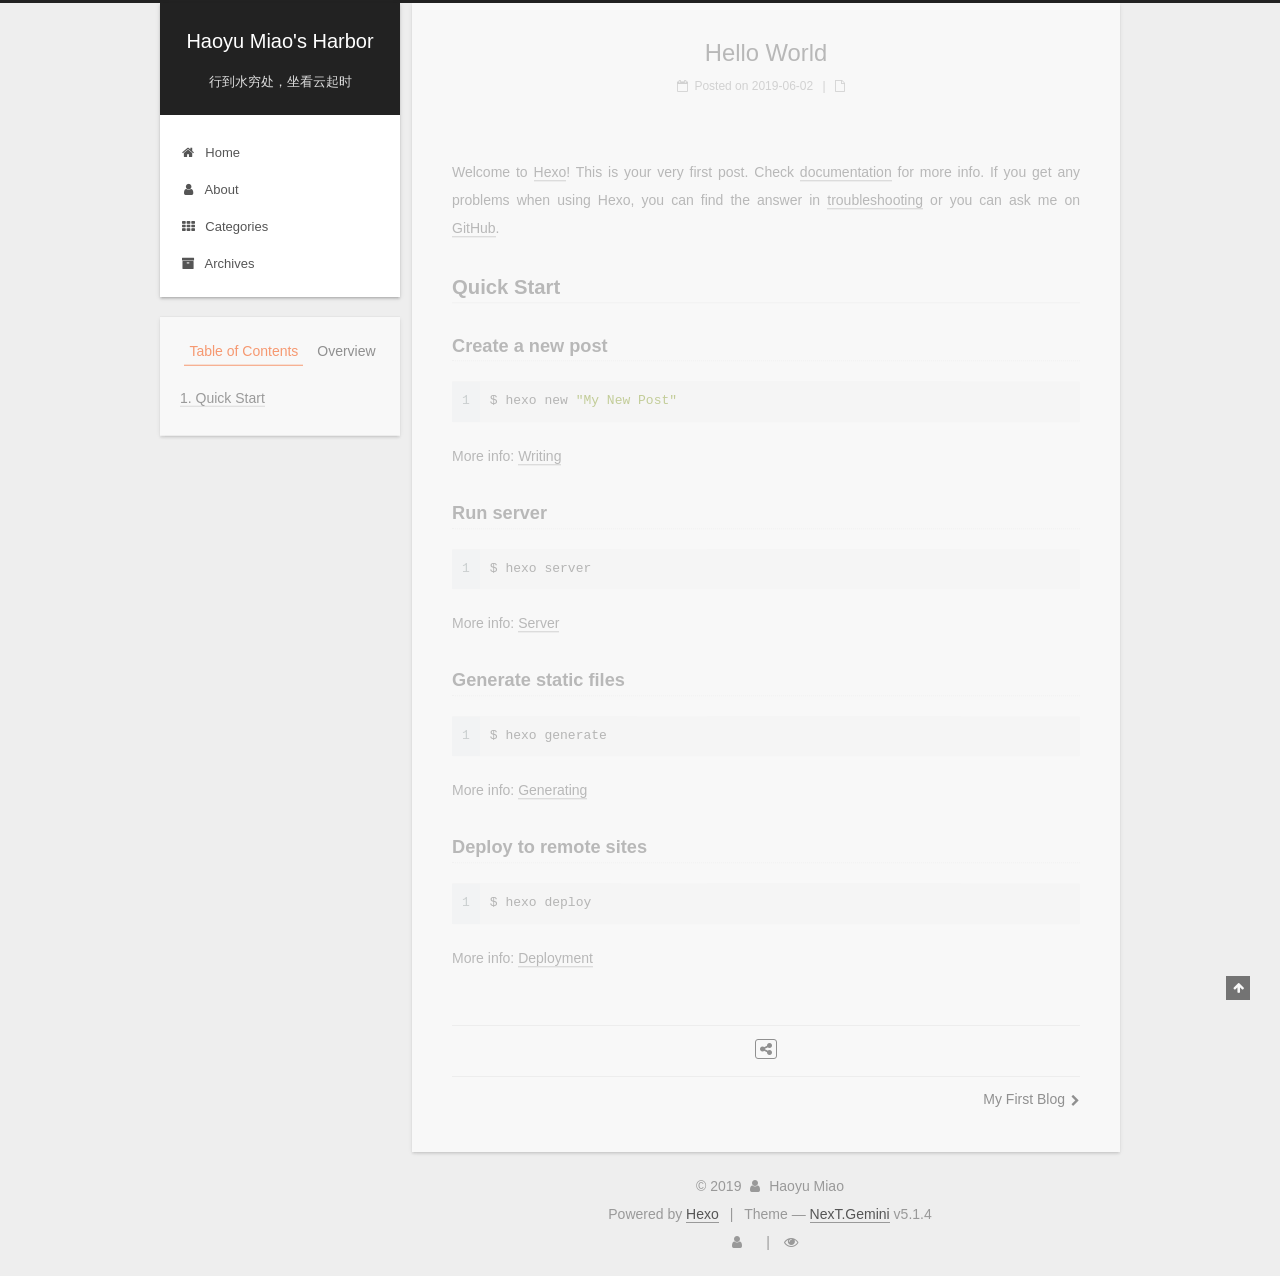
<file: 2019/06/02/hello-world/index.html>
<!DOCTYPE html>



  


<html class="theme-next gemini use-motion" lang="zh-cn">
<head><meta name="generator" content="Hexo 3.8.0">
  <meta charset="UTF-8">
<meta http-equiv="X-UA-Compatible" content="IE=edge">
<meta name="viewport" content="width=device-width, initial-scale=1, maximum-scale=1">
<meta name="theme-color" content="#222">









<meta http-equiv="Cache-Control" content="no-transform">
<meta http-equiv="Cache-Control" content="no-siteapp">
















  
  
  <link href="/lib/fancybox/source/jquery.fancybox.css?v=2.1.5" rel="stylesheet" type="text/css">







<link href="/lib/font-awesome/css/font-awesome.min.css?v=4.6.2" rel="stylesheet" type="text/css">

<link href="/css/main.css?v=5.1.4" rel="stylesheet" type="text/css">


  <link rel="apple-touch-icon" sizes="180x180" href="/images/apple-touch-icon-next.png?v=5.1.4">


  <link rel="icon" type="image/png" sizes="32x32" href="/images/favicon-32x32-next.png?v=5.1.4">


  <link rel="icon" type="image/png" sizes="16x16" href="/images/favicon-16x16-next.png?v=5.1.4">


  <link rel="mask-icon" href="/images/logo.svg?v=5.1.4" color="#222">





  <meta name="keywords" content="Hexo, NexT">










<meta name="description" content="Welcome to Hexo! This is your very first post. Check documentation for more info. If you get any problems when using Hexo, you can find the answer in troubleshooting or you can ask me on GitHub.">
<meta property="og:type" content="article">
<meta property="og:title" content="Hello World">
<meta property="og:url" content="http://miaohaoyu.com/2019/06/02/hello-world/index.html">
<meta property="og:site_name" content="Haoyu Miao&#39;s Harbor">
<meta property="og:description" content="Welcome to Hexo! This is your very first post. Check documentation for more info. If you get any problems when using Hexo, you can find the answer in troubleshooting or you can ask me on GitHub.">
<meta property="og:locale" content="zh-cn">
<meta property="og:updated_time" content="2019-06-05T08:03:01.569Z">
<meta name="twitter:card" content="summary">
<meta name="twitter:title" content="Hello World">
<meta name="twitter:description" content="Welcome to Hexo! This is your very first post. Check documentation for more info. If you get any problems when using Hexo, you can find the answer in troubleshooting or you can ask me on GitHub.">



<script type="text/javascript" id="hexo.configurations">
  var NexT = window.NexT || {};
  var CONFIG = {
    root: '/',
    scheme: 'Gemini',
    version: '5.1.4',
    sidebar: {"position":"left","display":"post","offset":12,"b2t":false,"scrollpercent":false,"onmobile":false},
    fancybox: true,
    tabs: true,
    motion: {"enable":true,"async":false,"transition":{"post_block":"fadeIn","post_header":"slideDownIn","post_body":"slideDownIn","coll_header":"slideLeftIn","sidebar":"slideUpIn"}},
    duoshuo: {
      userId: '0',
      author: 'Author'
    },
    algolia: {
      applicationID: '',
      apiKey: '',
      indexName: '',
      hits: {"per_page":10},
      labels: {"input_placeholder":"Search for Posts","hits_empty":"We didn't find any results for the search: ${query}","hits_stats":"${hits} results found in ${time} ms"}
    }
  };
</script>



  <link rel="canonical" href="http://miaohaoyu.com/2019/06/02/hello-world/">





  <title>Hello World | Haoyu Miao's Harbor</title>
  








</head>

<body itemscope itemtype="http://schema.org/WebPage" lang="zh-cn">

  
  
    
  

  <div class="container sidebar-position-left page-post-detail">
    <div class="headband"></div>

    <header id="header" class="header" itemscope itemtype="http://schema.org/WPHeader">
      <div class="header-inner"><div class="site-brand-wrapper">
  <div class="site-meta ">
    

    <div class="custom-logo-site-title">
      <a href="/" class="brand" rel="start">
        <span class="logo-line-before"><i></i></span>
        <span class="site-title">Haoyu Miao's Harbor</span>
        <span class="logo-line-after"><i></i></span>
      </a>
    </div>
      
        <p class="site-subtitle">行到水穷处，坐看云起时</p>
      
  </div>

  <div class="site-nav-toggle">
    <button>
      <span class="btn-bar"></span>
      <span class="btn-bar"></span>
      <span class="btn-bar"></span>
    </button>
  </div>
</div>

<nav class="site-nav">
  

  
    <ul id="menu" class="menu">
      
        
        <li class="menu-item menu-item-home">
          <a href="/" rel="section">
            
              <i class="menu-item-icon fa fa-fw fa-home"></i> <br>
            
            Home
          </a>
        </li>
      
        
        <li class="menu-item menu-item-about">
          <a href="/about/" rel="section">
            
              <i class="menu-item-icon fa fa-fw fa-user"></i> <br>
            
            About
          </a>
        </li>
      
        
        <li class="menu-item menu-item-categories">
          <a href="/categories/" rel="section">
            
              <i class="menu-item-icon fa fa-fw fa-th"></i> <br>
            
            Categories
          </a>
        </li>
      
        
        <li class="menu-item menu-item-archives">
          <a href="/archives/" rel="section">
            
              <i class="menu-item-icon fa fa-fw fa-archive"></i> <br>
            
            Archives
          </a>
        </li>
      

      
    </ul>
  

  
</nav>



 </div>
    </header>

    <main id="main" class="main">
      <div class="main-inner">
        <div class="content-wrap">
          <div id="content" class="content">
            

  <div id="posts" class="posts-expand">
    

  

  
  
  

  <article class="post post-type-normal" itemscope itemtype="http://schema.org/Article">
  
  
  
  <div class="post-block">
    <link itemprop="mainEntityOfPage" href="http://miaohaoyu.com/2019/06/02/hello-world/">

    <span hidden itemprop="author" itemscope itemtype="http://schema.org/Person">
      <meta itemprop="name" content="苗昊宇 (Haoyu Miao)">
      <meta itemprop="description" content>
      <meta itemprop="image" content="/images/avatar.gif">
    </span>

    <span hidden itemprop="publisher" itemscope itemtype="http://schema.org/Organization">
      <meta itemprop="name" content="Haoyu Miao's Harbor">
    </span>

    
      <header class="post-header">

        
        
          <h1 class="post-title" itemprop="name headline">Hello World</h1>
        

        <div class="post-meta">
          <span class="post-time">
            
              <span class="post-meta-item-icon">
                <i class="fa fa-calendar-o"></i>
              </span>
              
                <span class="post-meta-item-text">Posted on</span>
              
              <time title="Post created" itemprop="dateCreated datePublished" datetime="2019-06-02T10:06:04+08:00">
                2019-06-02
              </time>
            

            

            
          </span>

          

          
            
          

          
          

          
            <span class="post-meta-divider">|</span>
            <span class="page-pv"><i class="fa fa-file-o"></i>
            <span class="busuanzi-value" id="busuanzi_value_page_pv"></span>
            </span>
          

          

          

        </div>
      </header>
    

    
    
    
    <div class="post-body" itemprop="articleBody">

      
      

      
        <p>Welcome to <a href="https://hexo.io/" target="_blank" rel="noopener">Hexo</a>! This is your very first post. Check <a href="https://hexo.io/docs/" target="_blank" rel="noopener">documentation</a> for more info. If you get any problems when using Hexo, you can find the answer in <a href="https://hexo.io/docs/troubleshooting.html" target="_blank" rel="noopener">troubleshooting</a> or you can ask me on <a href="https://github.com/hexojs/hexo/issues" target="_blank" rel="noopener">GitHub</a>.</p>
<a id="more"></a>

<h2 id="Quick-Start"><a href="#Quick-Start" class="headerlink" title="Quick Start"></a>Quick Start</h2><h3 id="Create-a-new-post"><a href="#Create-a-new-post" class="headerlink" title="Create a new post"></a>Create a new post</h3><figure class="highlight bash"><table><tr><td class="gutter"><pre><span class="line">1</span><br></pre></td><td class="code"><pre><span class="line">$ hexo new <span class="string">"My New Post"</span></span><br></pre></td></tr></table></figure>

<p>More info: <a href="https://hexo.io/docs/writing.html" target="_blank" rel="noopener">Writing</a></p>
<h3 id="Run-server"><a href="#Run-server" class="headerlink" title="Run server"></a>Run server</h3><figure class="highlight bash"><table><tr><td class="gutter"><pre><span class="line">1</span><br></pre></td><td class="code"><pre><span class="line">$ hexo server</span><br></pre></td></tr></table></figure>

<p>More info: <a href="https://hexo.io/docs/server.html" target="_blank" rel="noopener">Server</a></p>
<h3 id="Generate-static-files"><a href="#Generate-static-files" class="headerlink" title="Generate static files"></a>Generate static files</h3><figure class="highlight bash"><table><tr><td class="gutter"><pre><span class="line">1</span><br></pre></td><td class="code"><pre><span class="line">$ hexo generate</span><br></pre></td></tr></table></figure>

<p>More info: <a href="https://hexo.io/docs/generating.html" target="_blank" rel="noopener">Generating</a></p>
<h3 id="Deploy-to-remote-sites"><a href="#Deploy-to-remote-sites" class="headerlink" title="Deploy to remote sites"></a>Deploy to remote sites</h3><figure class="highlight bash"><table><tr><td class="gutter"><pre><span class="line">1</span><br></pre></td><td class="code"><pre><span class="line">$ hexo deploy</span><br></pre></td></tr></table></figure>

<p>More info: <a href="https://hexo.io/docs/deployment.html" target="_blank" rel="noopener">Deployment</a></p>

      
    </div>
    
    
    

    

    

    

    <footer class="post-footer">
      

      
      
        <div class="post-widgets">
        

        

        
          
          <div id="needsharebutton-postbottom">
            <span class="btn">
              <i class="fa fa-share-alt" aria-hidden="true"></i>
            </span>
          </div>
        
        </div>
      
      

      
        <div class="post-nav">
          <div class="post-nav-next post-nav-item">
            
          </div>

          <span class="post-nav-divider"></span>

          <div class="post-nav-prev post-nav-item">
            
              <a href="/2019/06/05/My-First-Blog/" rel="prev" title="My First Blog">
                My First Blog <i class="fa fa-chevron-right"></i>
              </a>
            
          </div>
        </div>
      

      
      
    </footer>
  </div>
  
  
  
  </article>



    <div class="post-spread">
      
    </div>
  </div>


          </div>
          


          

  



        </div>
        
          
  
  <div class="sidebar-toggle">
    <div class="sidebar-toggle-line-wrap">
      <span class="sidebar-toggle-line sidebar-toggle-line-first"></span>
      <span class="sidebar-toggle-line sidebar-toggle-line-middle"></span>
      <span class="sidebar-toggle-line sidebar-toggle-line-last"></span>
    </div>
  </div>

  <aside id="sidebar" class="sidebar">
    
    <div class="sidebar-inner">

      

      
        <ul class="sidebar-nav motion-element">
          <li class="sidebar-nav-toc sidebar-nav-active" data-target="post-toc-wrap">
            Table of Contents
          </li>
          <li class="sidebar-nav-overview" data-target="site-overview-wrap">
            Overview
          </li>
        </ul>
      

      <section class="site-overview-wrap sidebar-panel">
        <div class="site-overview">
          <div class="site-author motion-element" itemprop="author" itemscope itemtype="http://schema.org/Person">
            
              <p class="site-author-name" itemprop="name">苗昊宇 (Haoyu Miao)</p>
              <p class="site-description motion-element" itemprop="description">Wandering and Wondering</p>
          </div>

          <nav class="site-state motion-element">

            
              <div class="site-state-item site-state-posts">
              
                <a href="/archives/">
              
                  <span class="site-state-item-count">2</span>
                  <span class="site-state-item-name">posts</span>
                </a>
              </div>
            

            

            

          </nav>

          

          
            <div class="links-of-author motion-element">
                
                  <span class="links-of-author-item">
                    <a href="https://github.com/zjumhy97" target="_blank" title="GitHub">
                      
                        <i class="fa fa-fw fa-github"></i>GitHub</a>
                  </span>
                
                  <span class="links-of-author-item">
                    <a href="mailto:945229411@qq.com" target="_blank" title="E-Mail">
                      
                        <i class="fa fa-fw fa-envelope"></i>E-Mail</a>
                  </span>
                
            </div>
          

          
          

          
          

          

        </div>
      </section>

      
      <!--noindex-->
        <section class="post-toc-wrap motion-element sidebar-panel sidebar-panel-active">
          <div class="post-toc">

            
              
            

            
              <div class="post-toc-content"><ol class="nav"><li class="nav-item nav-level-2"><a class="nav-link" href="#Quick-Start"><span class="nav-number">1.</span> <span class="nav-text">Quick Start</span></a><ol class="nav-child"><li class="nav-item nav-level-3"><a class="nav-link" href="#Create-a-new-post"><span class="nav-number">1.1.</span> <span class="nav-text">Create a new post</span></a></li><li class="nav-item nav-level-3"><a class="nav-link" href="#Run-server"><span class="nav-number">1.2.</span> <span class="nav-text">Run server</span></a></li><li class="nav-item nav-level-3"><a class="nav-link" href="#Generate-static-files"><span class="nav-number">1.3.</span> <span class="nav-text">Generate static files</span></a></li><li class="nav-item nav-level-3"><a class="nav-link" href="#Deploy-to-remote-sites"><span class="nav-number">1.4.</span> <span class="nav-text">Deploy to remote sites</span></a></li></ol></li></ol></div>
            

          </div>
        </section>
      <!--/noindex-->
      

      

    </div>
  </aside>


        
      </div>
    </main>

    <footer id="footer" class="footer">
      <div class="footer-inner">
        <div class="copyright">&copy; <span itemprop="copyrightYear">2019</span>
  <span class="with-love">
    <i class="fa fa-user"></i>
  </span>
  <span class="author" itemprop="copyrightHolder">Haoyu Miao</span>

  
</div>


  <div class="powered-by">Powered by <a class="theme-link" target="_blank" href="https://hexo.io">Hexo</a></div>



  <span class="post-meta-divider">|</span>



  <div class="theme-info">Theme &mdash; <a class="theme-link" target="_blank" href="https://github.com/iissnan/hexo-theme-next">NexT.Gemini</a> v5.1.4</div>




        
<div class="busuanzi-count">
  <script async src="https://dn-lbstatics.qbox.me/busuanzi/2.3/busuanzi.pure.mini.js"></script>

  
    <span class="site-uv">
      <i class="fa fa-user"></i>
      <span class="busuanzi-value" id="busuanzi_value_site_uv"></span>
      
    </span>
  

  
    <span class="site-pv">
      <i class="fa fa-eye"></i>
      <span class="busuanzi-value" id="busuanzi_value_site_pv"></span>
      
    </span>
  
</div>








        
      </div>
    </footer>

    
      <div class="back-to-top">
        <i class="fa fa-arrow-up"></i>
        
      </div>
    

    

  </div>

  

<script type="text/javascript">
  if (Object.prototype.toString.call(window.Promise) !== '[object Function]') {
    window.Promise = null;
  }
</script>









  












  
  
    <script type="text/javascript" src="/lib/jquery/index.js?v=2.1.3"></script>
  

  
  
    <script type="text/javascript" src="/lib/fastclick/lib/fastclick.min.js?v=1.0.6"></script>
  

  
  
    <script type="text/javascript" src="/lib/jquery_lazyload/jquery.lazyload.js?v=1.9.7"></script>
  

  
  
    <script type="text/javascript" src="/lib/velocity/velocity.min.js?v=1.2.1"></script>
  

  
  
    <script type="text/javascript" src="/lib/velocity/velocity.ui.min.js?v=1.2.1"></script>
  

  
  
    <script type="text/javascript" src="/lib/fancybox/source/jquery.fancybox.pack.js?v=2.1.5"></script>
  


  


  <script type="text/javascript" src="/js/src/utils.js?v=5.1.4"></script>

  <script type="text/javascript" src="/js/src/motion.js?v=5.1.4"></script>



  
  


  <script type="text/javascript" src="/js/src/affix.js?v=5.1.4"></script>

  <script type="text/javascript" src="/js/src/schemes/pisces.js?v=5.1.4"></script>



  
  <script type="text/javascript" src="/js/src/scrollspy.js?v=5.1.4"></script>
<script type="text/javascript" src="/js/src/post-details.js?v=5.1.4"></script>



  


  <script type="text/javascript" src="/js/src/bootstrap.js?v=5.1.4"></script>



  


  




	





  





  












  





  

  

  

  
  
  
  <link rel="stylesheet" href="/lib/needsharebutton/needsharebutton.css">

  
  
  <script src="/lib/needsharebutton/needsharebutton.js"></script>

  <script>
    
      pbOptions = {};
      
          pbOptions.iconStyle = "box";
      
          pbOptions.boxForm = "horizontal";
      
          pbOptions.position = "bottomCenter";
      
          pbOptions.networks = "Weibo,Wechat,Douban,QQZone,Twitter,Facebook";
      
      new needShareButton('#needsharebutton-postbottom', pbOptions);
    
    
  </script>

  

  

  

  

</body>
</html>
</file>
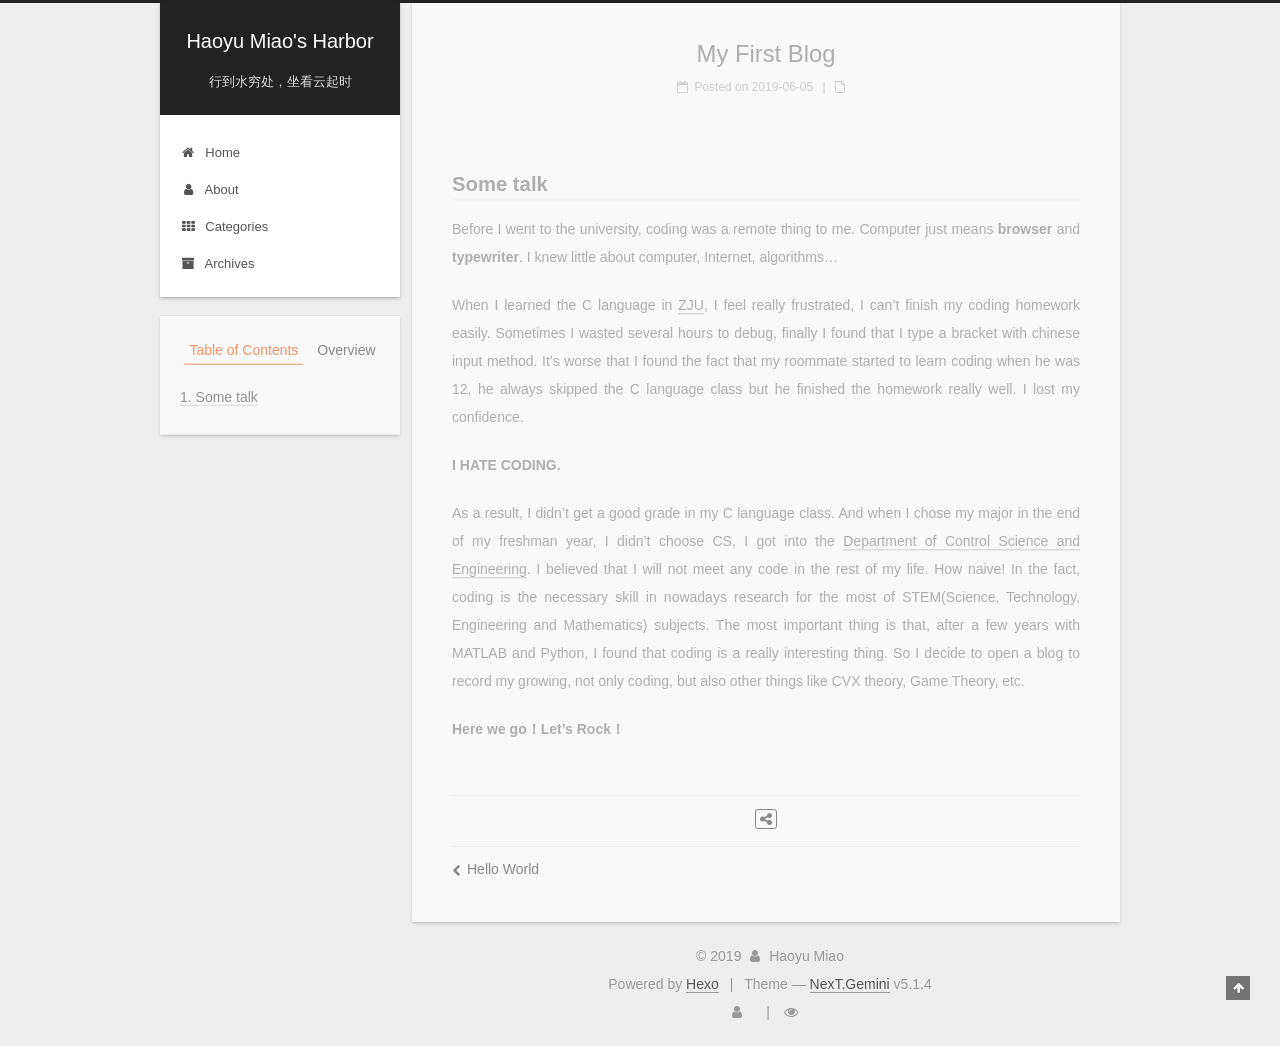
<file: 2019/06/05/My-First-Blog/index.html>
<!DOCTYPE html>



  


<html class="theme-next gemini use-motion" lang="zh-cn">
<head><meta name="generator" content="Hexo 3.8.0">
  <meta charset="UTF-8">
<meta http-equiv="X-UA-Compatible" content="IE=edge">
<meta name="viewport" content="width=device-width, initial-scale=1, maximum-scale=1">
<meta name="theme-color" content="#222">









<meta http-equiv="Cache-Control" content="no-transform">
<meta http-equiv="Cache-Control" content="no-siteapp">
















  
  
  <link href="/lib/fancybox/source/jquery.fancybox.css?v=2.1.5" rel="stylesheet" type="text/css">







<link href="/lib/font-awesome/css/font-awesome.min.css?v=4.6.2" rel="stylesheet" type="text/css">

<link href="/css/main.css?v=5.1.4" rel="stylesheet" type="text/css">


  <link rel="apple-touch-icon" sizes="180x180" href="/images/apple-touch-icon-next.png?v=5.1.4">


  <link rel="icon" type="image/png" sizes="32x32" href="/images/favicon-32x32-next.png?v=5.1.4">


  <link rel="icon" type="image/png" sizes="16x16" href="/images/favicon-16x16-next.png?v=5.1.4">


  <link rel="mask-icon" href="/images/logo.svg?v=5.1.4" color="#222">





  <meta name="keywords" content="Hexo, NexT">










<meta name="description" content="Some talkBefore I went to the university, coding was a remote thing to me. Computer just means browser and typewriter. I knew little about computer, Internet, algorithms…">
<meta property="og:type" content="article">
<meta property="og:title" content="My First Blog">
<meta property="og:url" content="http://miaohaoyu.com/2019/06/05/My-First-Blog/index.html">
<meta property="og:site_name" content="Haoyu Miao&#39;s Harbor">
<meta property="og:description" content="Some talkBefore I went to the university, coding was a remote thing to me. Computer just means browser and typewriter. I knew little about computer, Internet, algorithms…">
<meta property="og:locale" content="zh-cn">
<meta property="og:updated_time" content="2019-06-05T08:01:10.028Z">
<meta name="twitter:card" content="summary">
<meta name="twitter:title" content="My First Blog">
<meta name="twitter:description" content="Some talkBefore I went to the university, coding was a remote thing to me. Computer just means browser and typewriter. I knew little about computer, Internet, algorithms…">



<script type="text/javascript" id="hexo.configurations">
  var NexT = window.NexT || {};
  var CONFIG = {
    root: '/',
    scheme: 'Gemini',
    version: '5.1.4',
    sidebar: {"position":"left","display":"post","offset":12,"b2t":false,"scrollpercent":false,"onmobile":false},
    fancybox: true,
    tabs: true,
    motion: {"enable":true,"async":false,"transition":{"post_block":"fadeIn","post_header":"slideDownIn","post_body":"slideDownIn","coll_header":"slideLeftIn","sidebar":"slideUpIn"}},
    duoshuo: {
      userId: '0',
      author: 'Author'
    },
    algolia: {
      applicationID: '',
      apiKey: '',
      indexName: '',
      hits: {"per_page":10},
      labels: {"input_placeholder":"Search for Posts","hits_empty":"We didn't find any results for the search: ${query}","hits_stats":"${hits} results found in ${time} ms"}
    }
  };
</script>



  <link rel="canonical" href="http://miaohaoyu.com/2019/06/05/My-First-Blog/">





  <title>My First Blog | Haoyu Miao's Harbor</title>
  








</head>

<body itemscope itemtype="http://schema.org/WebPage" lang="zh-cn">

  
  
    
  

  <div class="container sidebar-position-left page-post-detail">
    <div class="headband"></div>

    <header id="header" class="header" itemscope itemtype="http://schema.org/WPHeader">
      <div class="header-inner"><div class="site-brand-wrapper">
  <div class="site-meta ">
    

    <div class="custom-logo-site-title">
      <a href="/" class="brand" rel="start">
        <span class="logo-line-before"><i></i></span>
        <span class="site-title">Haoyu Miao's Harbor</span>
        <span class="logo-line-after"><i></i></span>
      </a>
    </div>
      
        <p class="site-subtitle">行到水穷处，坐看云起时</p>
      
  </div>

  <div class="site-nav-toggle">
    <button>
      <span class="btn-bar"></span>
      <span class="btn-bar"></span>
      <span class="btn-bar"></span>
    </button>
  </div>
</div>

<nav class="site-nav">
  

  
    <ul id="menu" class="menu">
      
        
        <li class="menu-item menu-item-home">
          <a href="/" rel="section">
            
              <i class="menu-item-icon fa fa-fw fa-home"></i> <br>
            
            Home
          </a>
        </li>
      
        
        <li class="menu-item menu-item-about">
          <a href="/about/" rel="section">
            
              <i class="menu-item-icon fa fa-fw fa-user"></i> <br>
            
            About
          </a>
        </li>
      
        
        <li class="menu-item menu-item-categories">
          <a href="/categories/" rel="section">
            
              <i class="menu-item-icon fa fa-fw fa-th"></i> <br>
            
            Categories
          </a>
        </li>
      
        
        <li class="menu-item menu-item-archives">
          <a href="/archives/" rel="section">
            
              <i class="menu-item-icon fa fa-fw fa-archive"></i> <br>
            
            Archives
          </a>
        </li>
      

      
    </ul>
  

  
</nav>



 </div>
    </header>

    <main id="main" class="main">
      <div class="main-inner">
        <div class="content-wrap">
          <div id="content" class="content">
            

  <div id="posts" class="posts-expand">
    

  

  
  
  

  <article class="post post-type-normal" itemscope itemtype="http://schema.org/Article">
  
  
  
  <div class="post-block">
    <link itemprop="mainEntityOfPage" href="http://miaohaoyu.com/2019/06/05/My-First-Blog/">

    <span hidden itemprop="author" itemscope itemtype="http://schema.org/Person">
      <meta itemprop="name" content="苗昊宇 (Haoyu Miao)">
      <meta itemprop="description" content>
      <meta itemprop="image" content="/images/avatar.gif">
    </span>

    <span hidden itemprop="publisher" itemscope itemtype="http://schema.org/Organization">
      <meta itemprop="name" content="Haoyu Miao's Harbor">
    </span>

    
      <header class="post-header">

        
        
          <h1 class="post-title" itemprop="name headline">My First Blog</h1>
        

        <div class="post-meta">
          <span class="post-time">
            
              <span class="post-meta-item-icon">
                <i class="fa fa-calendar-o"></i>
              </span>
              
                <span class="post-meta-item-text">Posted on</span>
              
              <time title="Post created" itemprop="dateCreated datePublished" datetime="2019-06-05T15:05:17+08:00">
                2019-06-05
              </time>
            

            

            
          </span>

          

          
            
          

          
          

          
            <span class="post-meta-divider">|</span>
            <span class="page-pv"><i class="fa fa-file-o"></i>
            <span class="busuanzi-value" id="busuanzi_value_page_pv"></span>
            </span>
          

          

          

        </div>
      </header>
    

    
    
    
    <div class="post-body" itemprop="articleBody">

      
      

      
        <h2 id="Some-talk"><a href="#Some-talk" class="headerlink" title="Some talk"></a>Some talk</h2><p>Before I went to the university, coding was a remote thing to me. Computer just means <b>browser</b> and <b>typewriter</b>. I knew little about computer, Internet, algorithms…</p>
<a id="more"></a>
<p>When I learned the C language in <a href="http://www.zju.edu.cn/" target="_blank" rel="noopener">ZJU</a>, I feel really frustrated, I can’t finish my coding homework easily. Sometimes I wasted several hours to debug, finally I found that I type a bracket with chinese input method. It’s worse that I found the fact that my roommate started to learn coding when he was 12, he always skipped the C language class but he finished the homework really well. I lost my confidence.</p>
<p><b>I HATE CODING.</b></p>
<p>As a result, I didn’t get a good grade in my C language class. And when I chose my major in the end of my freshman year, I didn’t choose CS, I got into the <a href="http://www.cse.zju.edu.cn/" target="_blank" rel="noopener">Department of Control Science and Engineering</a>. I believed that I will not meet any code in the rest of my life. How naive! In the fact, coding is the necessary skill in nowadays research for the most of STEM(Science, Technology, Engineering and Mathematics) subjects. The most important thing is  that, after a few years with MATLAB and Python, I found that coding is a really interesting thing. So I decide to open a blog to record my growing, not only coding, but also other things like CVX theory, Game Theory, etc.</p>
<p><b>Here we go！Let’s Rock！</b></p>

      
    </div>
    
    
    

    

    

    

    <footer class="post-footer">
      

      
      
        <div class="post-widgets">
        

        

        
          
          <div id="needsharebutton-postbottom">
            <span class="btn">
              <i class="fa fa-share-alt" aria-hidden="true"></i>
            </span>
          </div>
        
        </div>
      
      

      
        <div class="post-nav">
          <div class="post-nav-next post-nav-item">
            
              <a href="/2019/06/02/hello-world/" rel="next" title="Hello World">
                <i class="fa fa-chevron-left"></i> Hello World
              </a>
            
          </div>

          <span class="post-nav-divider"></span>

          <div class="post-nav-prev post-nav-item">
            
          </div>
        </div>
      

      
      
    </footer>
  </div>
  
  
  
  </article>



    <div class="post-spread">
      
    </div>
  </div>


          </div>
          


          

  



        </div>
        
          
  
  <div class="sidebar-toggle">
    <div class="sidebar-toggle-line-wrap">
      <span class="sidebar-toggle-line sidebar-toggle-line-first"></span>
      <span class="sidebar-toggle-line sidebar-toggle-line-middle"></span>
      <span class="sidebar-toggle-line sidebar-toggle-line-last"></span>
    </div>
  </div>

  <aside id="sidebar" class="sidebar">
    
    <div class="sidebar-inner">

      

      
        <ul class="sidebar-nav motion-element">
          <li class="sidebar-nav-toc sidebar-nav-active" data-target="post-toc-wrap">
            Table of Contents
          </li>
          <li class="sidebar-nav-overview" data-target="site-overview-wrap">
            Overview
          </li>
        </ul>
      

      <section class="site-overview-wrap sidebar-panel">
        <div class="site-overview">
          <div class="site-author motion-element" itemprop="author" itemscope itemtype="http://schema.org/Person">
            
              <p class="site-author-name" itemprop="name">苗昊宇 (Haoyu Miao)</p>
              <p class="site-description motion-element" itemprop="description">Wandering and Wondering</p>
          </div>

          <nav class="site-state motion-element">

            
              <div class="site-state-item site-state-posts">
              
                <a href="/archives/">
              
                  <span class="site-state-item-count">2</span>
                  <span class="site-state-item-name">posts</span>
                </a>
              </div>
            

            

            

          </nav>

          

          
            <div class="links-of-author motion-element">
                
                  <span class="links-of-author-item">
                    <a href="https://github.com/zjumhy97" target="_blank" title="GitHub">
                      
                        <i class="fa fa-fw fa-github"></i>GitHub</a>
                  </span>
                
                  <span class="links-of-author-item">
                    <a href="mailto:945229411@qq.com" target="_blank" title="E-Mail">
                      
                        <i class="fa fa-fw fa-envelope"></i>E-Mail</a>
                  </span>
                
            </div>
          

          
          

          
          

          

        </div>
      </section>

      
      <!--noindex-->
        <section class="post-toc-wrap motion-element sidebar-panel sidebar-panel-active">
          <div class="post-toc">

            
              
            

            
              <div class="post-toc-content"><ol class="nav"><li class="nav-item nav-level-2"><a class="nav-link" href="#Some-talk"><span class="nav-number">1.</span> <span class="nav-text">Some talk</span></a></li></ol></div>
            

          </div>
        </section>
      <!--/noindex-->
      

      

    </div>
  </aside>


        
      </div>
    </main>

    <footer id="footer" class="footer">
      <div class="footer-inner">
        <div class="copyright">&copy; <span itemprop="copyrightYear">2019</span>
  <span class="with-love">
    <i class="fa fa-user"></i>
  </span>
  <span class="author" itemprop="copyrightHolder">Haoyu Miao</span>

  
</div>


  <div class="powered-by">Powered by <a class="theme-link" target="_blank" href="https://hexo.io">Hexo</a></div>



  <span class="post-meta-divider">|</span>



  <div class="theme-info">Theme &mdash; <a class="theme-link" target="_blank" href="https://github.com/iissnan/hexo-theme-next">NexT.Gemini</a> v5.1.4</div>




        
<div class="busuanzi-count">
  <script async src="https://dn-lbstatics.qbox.me/busuanzi/2.3/busuanzi.pure.mini.js"></script>

  
    <span class="site-uv">
      <i class="fa fa-user"></i>
      <span class="busuanzi-value" id="busuanzi_value_site_uv"></span>
      
    </span>
  

  
    <span class="site-pv">
      <i class="fa fa-eye"></i>
      <span class="busuanzi-value" id="busuanzi_value_site_pv"></span>
      
    </span>
  
</div>








        
      </div>
    </footer>

    
      <div class="back-to-top">
        <i class="fa fa-arrow-up"></i>
        
      </div>
    

    

  </div>

  

<script type="text/javascript">
  if (Object.prototype.toString.call(window.Promise) !== '[object Function]') {
    window.Promise = null;
  }
</script>









  












  
  
    <script type="text/javascript" src="/lib/jquery/index.js?v=2.1.3"></script>
  

  
  
    <script type="text/javascript" src="/lib/fastclick/lib/fastclick.min.js?v=1.0.6"></script>
  

  
  
    <script type="text/javascript" src="/lib/jquery_lazyload/jquery.lazyload.js?v=1.9.7"></script>
  

  
  
    <script type="text/javascript" src="/lib/velocity/velocity.min.js?v=1.2.1"></script>
  

  
  
    <script type="text/javascript" src="/lib/velocity/velocity.ui.min.js?v=1.2.1"></script>
  

  
  
    <script type="text/javascript" src="/lib/fancybox/source/jquery.fancybox.pack.js?v=2.1.5"></script>
  


  


  <script type="text/javascript" src="/js/src/utils.js?v=5.1.4"></script>

  <script type="text/javascript" src="/js/src/motion.js?v=5.1.4"></script>



  
  


  <script type="text/javascript" src="/js/src/affix.js?v=5.1.4"></script>

  <script type="text/javascript" src="/js/src/schemes/pisces.js?v=5.1.4"></script>



  
  <script type="text/javascript" src="/js/src/scrollspy.js?v=5.1.4"></script>
<script type="text/javascript" src="/js/src/post-details.js?v=5.1.4"></script>



  


  <script type="text/javascript" src="/js/src/bootstrap.js?v=5.1.4"></script>



  


  




	





  





  












  





  

  

  

  
  
  
  <link rel="stylesheet" href="/lib/needsharebutton/needsharebutton.css">

  
  
  <script src="/lib/needsharebutton/needsharebutton.js"></script>

  <script>
    
      pbOptions = {};
      
          pbOptions.iconStyle = "box";
      
          pbOptions.boxForm = "horizontal";
      
          pbOptions.position = "bottomCenter";
      
          pbOptions.networks = "Weibo,Wechat,Douban,QQZone,Twitter,Facebook";
      
      new needShareButton('#needsharebutton-postbottom', pbOptions);
    
    
  </script>

  

  

  

  

</body>
</html>
</file>
<file: lib/needsharebutton/needsharebutton.css>
/***********************************************
  needShareButton
  - Version 1.0.0
  - Copyright 2015 Dzmitry Vasileuski
  - Licensed under MIT (http://opensource.org/licenses/MIT)
***********************************************/
/* Social icons font
***********************************************/
@import url('font-embedded.css');
.need-share-button {
  position: relative;
}
.need-share-button-opened {
  position: relative;
}
.need-share-button-opened img.need-share-wechat-code-image {
  display: block;

  width: 100%;
  max-width: 200px;
  margin: auto;
}
.need-share-button_dropdown {
  position: absolute;
  z-index: 10;

  visibility: hidden;
  overflow: hidden;

  width: 300px;

  font-size: 16px;

  -webkit-transition: .3s;
          transition: .3s;
  -webkit-transform: scale(.1);
      -ms-transform: scale(.1);
          transform: scale(.1);
  text-align: center;
  white-space: normal;

  opacity: 0;
  -webkit-border-radius: 4px;
          border-radius: 4px;
  background-color: #fff;
  -webkit-box-shadow: 0 0 2px rgba(0, 0, 0, .5);
          box-shadow: 0 0 2px rgba(0, 0, 0, .5);
}
.need-share-button-opened .need-share-button_dropdown {
  visibility: visible;

  -webkit-transform: scale(1);
      -ms-transform: scale(1);
          transform: scale(1);

  opacity: 1;
}
.need-share-button_dropdown-box-vertical,
.need-share-button_dropdown-box-horizontal {
  -webkit-border-radius: 0;
          border-radius: 0;
}
.need-share-button_dropdown-box-vertical {
  width: 50px;
}
.need-share-button_dropdown-box-horizontal {
  width: auto;

  white-space: nowrap;
}
.need-share-button_link {
  display: inline-block;

  width: 50px;
  height: 50px;

  line-height: 50px;

  cursor: pointer;
  text-align: center;
}
.need-share-button_link:hover {
  -webkit-transition: .3s;
          transition: .3s;

  opacity: .7;
}
/* Dropdown position
***********************************************/
.need-share-button_dropdown-top-left {
  right: 100%;
  bottom: 100%;

  margin-right: 10px;
  margin-bottom: 10px;
}
.need-share-button_dropdown-top-right {
  bottom: 100%;
  left: 100%;

  margin-bottom: 10px;
  margin-left: 10px;
}
.need-share-button_dropdown-top-center {
  bottom: 100%;
  left: 50%;

  margin-bottom: 10px;
}
.need-share-button_dropdown-middle-left {
  top: 50%;
  right: 100%;

  margin-right: 10px;
}
.need-share-button_dropdown-middle-right {
  top: 50%;
  left: 100%;

  margin-left: 10px;
}
.need-share-button_dropdown-bottom-left {
  top: 100%;
  right: 100%;

  margin-top: 10px;
  margin-right: 10px;
}
.need-share-button_dropdown-bottom-right {
  top: 100%;
  left: 100%;

  margin-top: 10px;
  margin-left: 10px;
}
.need-share-button_dropdown-bottom-center {
  top: 100%;
  left: 50%;

  margin-top: 10px;
}
/* Default theme
***********************************************/
.need-share-button-default {
  display: inline-block;

  margin-bottom: 0;
  padding: 6px 12px;

  font-size: 14px;
  line-height: 1.42857143;
  font-weight: 400;
  color: #333;

  cursor: pointer;
  -webkit-user-select: none;
     -moz-user-select: none;
      -ms-user-select: none;
          user-select: none;
  text-align: center;
  vertical-align: middle;

  border: 1px solid #ccc;
  -webkit-border-radius: 4px;
          border-radius: 4px;
  background-color: #fff;
}
/* Network buttons
***********************************************/
.need-share-button_wechat {
  color: #a2dc30;
}
.need-share-button_wechat.need-share-button_link-box {
  color: #fff;

  background: #a2dc30;
}
.need-share-button_weibo {
  color: #d52b2b;
}
.need-share-button_weibo.need-share-button_link-box {
  color: #fff;

  background: #d52b2b;
}
.need-share-button_douban {
  color: #072;
}
.need-share-button_douban:before {
  content: '豆';
}
.need-share-button_douban.need-share-button_link-box {
  color: #fff;

  background: #072;
}
.need-share-button_qqzone {
  color: #ffce00;
}
.need-share-button_qqzone.need-share-button_link-box {
  color: #fff;

  background: #ffce00;
}
.need-share-button_renren {
  color: #207cc5;
}
.need-share-button_renren.need-share-button_link-box {
  color: #fff;

  background: #207cc5;
}
.need-share-button_mailto {
  color: #efbe00;
}
.need-share-button_mailto.need-share-button_link-box {
  color: #fff;

  background: #efbe00;
}
.need-share-button_twitter {
  color: #00acec;
}
.need-share-button_twitter.need-share-button_link-box {
  color: #fff;

  background: #00acec;
}
.need-share-button_pinterest {
  color: #cd2027;
}
.need-share-button_pinterest.need-share-button_link-box {
  color: #fff;

  background: #cd2027;
}
.need-share-button_facebook {
  color: #3b5998;
}
.need-share-button_facebook.need-share-button_link-box {
  color: #fff;

  background: #3b5998;
}
.need-share-button_googleplus {
  color: #d44132;
}
.need-share-button_googleplus.need-share-button_link-box {
  color: #fff;

  background: #d44132;
}
.need-share-button_reddit {
  color: #000;
}
.need-share-button_reddit.need-share-button_link-box {
  color: #fff;

  background: #000;
}
.need-share-button_delicious {
  color: #000;
}
.need-share-button_delicious.need-share-button_link-box {
  color: #fff;

  background: #000;
}
.need-share-button_stumbleupon {
  color: #f04e23;
}
.need-share-button_stumbleupon.need-share-button_link-box {
  color: #fff;

  background: #f04e23;
}
.need-share-button_linkedin {
  color: #0085af;
}
.need-share-button_linkedin.need-share-button_link-box {
  color: #fff;

  background: #0085af;
}
.need-share-button_slashdot {
  color: #026664;
}
.need-share-button_slashdot.need-share-button_link-box {
  color: #fff;

  background: #026664;
}
.need-share-button_technorati {
  color: #49ae47;
}
.need-share-button_technorati.need-share-button_link-box {
  color: #fff;

  background: #49ae47;
}
.need-share-button_posterous {
  color: #795d31;
}
.need-share-button_posterous.need-share-button_link-box {
  color: #fff;

  background: #795d31;
}
.need-share-button_tumblr {
  color: #34465d;
}
.need-share-button_tumblr.need-share-button_link-box {
  color: #fff;

  background: #34465d;
}
.need-share-button_googlebookmarks {
  color: #fde331;
}
.need-share-button_googlebookmarks.need-share-button_link-box {
  color: #fff;

  background: #fde331;
}
.need-share-button_newsvine {
  color: #03652c;
}
.need-share-button_newsvine.need-share-button_link-box {
  color: #fff;

  background: #03652c;
}
.need-share-button_evernote {
  color: #79d626;
}
.need-share-button_evernote.need-share-button_link-box {
  color: #fff;

  background: #79d626;
}
.need-share-button_friendfeed {
  color: #b0cbe9;
}
.need-share-button_friendfeed.need-share-button_link-box {
  color: #fff;

  background: #b0cbe9;
}
.need-share-button_vkontakte {
  color: #4c75a3;
}
.need-share-button_vkontakte.need-share-button_link-box {
  color: #fff;

  background: #4c75a3;
}
.need-share-button_odnoklassniki {
  color: #ed812b;
}
.need-share-button_odnoklassniki.need-share-button_link-box {
  color: #fff;

  background: #ed812b;
}
.need-share-button_mailru {
  color: #f89c0e;
}
.need-share-button_mailru.need-share-button_link-box {
  color: #fff;

  background: #f89c0e;
}
</file>
<file: css/main.css>
/* normalize.css v3.0.2 | MIT License | git.io/normalize */
html {
  font-family: sans-serif; /* 1 */
  -ms-text-size-adjust: 100%; /* 2 */
  -webkit-text-size-adjust: 100%; /* 2 */
}
body {
  margin: 0;
}
article,
aside,
details,
figcaption,
figure,
footer,
header,
hgroup,
main,
menu,
nav,
section,
summary {
  display: block;
}
audio,
canvas,
progress,
video {
  display: inline-block; /* 1 */
  vertical-align: baseline; /* 2 */
}
audio:not([controls]) {
  display: none;
  height: 0;
}
[hidden],
template {
  display: none;
}
a {
  background-color: transparent;
}
a:active,
a:hover {
  outline: 0;
}
abbr[title] {
  border-bottom: 1px dotted;
}
b,
strong {
  font-weight: bold;
}
dfn {
  font-style: italic;
}
h1 {
  font-size: 2em;
  margin: 0.67em 0;
}
mark {
  background: #ff0;
  color: #000;
}
small {
  font-size: 80%;
}
sub,
sup {
  font-size: 75%;
  line-height: 0;
  position: relative;
  vertical-align: baseline;
}
sup {
  top: -0.5em;
}
sub {
  bottom: -0.25em;
}
img {
  border: 0;
}
svg:not(:root) {
  overflow: hidden;
}
figure {
  margin: 1em 40px;
}
hr {
  -moz-box-sizing: content-box;
  box-sizing: content-box;
  height: 0;
}
pre {
  overflow: auto;
}
code,
kbd,
pre,
samp {
  font-family: monospace, monospace;
  font-size: 1em;
}
button,
input,
optgroup,
select,
textarea {
  color: inherit; /* 1 */
  font: inherit; /* 2 */
  margin: 0; /* 3 */
}
button {
  overflow: visible;
}
button,
select {
  text-transform: none;
}
button,
html input[type="button"],
input[type="reset"],
input[type="submit"] {
  -webkit-appearance: button; /* 2 */
  cursor: pointer; /* 3 */
}
button[disabled],
html input[disabled] {
  cursor: default;
}
button::-moz-focus-inner,
input::-moz-focus-inner {
  border: 0;
  padding: 0;
}
input {
  line-height: normal;
}
input[type="checkbox"],
input[type="radio"] {
  box-sizing: border-box; /* 1 */
  padding: 0; /* 2 */
}
input[type="number"]::-webkit-inner-spin-button,
input[type="number"]::-webkit-outer-spin-button {
  height: auto;
}
input[type="search"] {
  -webkit-appearance: textfield; /* 1 */
  -moz-box-sizing: content-box;
  -webkit-box-sizing: content-box; /* 2 */
  box-sizing: content-box;
}
input[type="search"]::-webkit-search-cancel-button,
input[type="search"]::-webkit-search-decoration {
  -webkit-appearance: none;
}
fieldset {
  border: 1px solid #c0c0c0;
  margin: 0 2px;
  padding: 0.35em 0.625em 0.75em;
}
legend {
  border: 0; /* 1 */
  padding: 0; /* 2 */
}
textarea {
  overflow: auto;
}
optgroup {
  font-weight: bold;
}
table {
  border-collapse: collapse;
  border-spacing: 0;
}
td,
th {
  padding: 0;
}
::selection {
  background: #262a30;
  color: #fff;
}
body {
  position: relative;
  font-family: 'Lato', "PingFang SC", "Microsoft YaHei", sans-serif;
  font-size: 14px;
  line-height: 2;
  color: #555;
  background: #eee;
}
@media (max-width: 767px) {
  body {
    padding-right: 0 !important;
  }
}
@media (min-width: 768px) and (max-width: 991px) {
  body {
    padding-right: 0 !important;
  }
}
@media (min-width: 1600px) {
  body {
    font-size: 16px;
  }
}
h1,
h2,
h3,
h4,
h5,
h6 {
  margin: 0;
  padding: 0;
  font-weight: bold;
  line-height: 1.5;
  font-family: 'Lato', "PingFang SC", "Microsoft YaHei", sans-serif;
}
h2,
h3,
h4,
h5,
h6 {
  margin: 20px 0 15px;
}
h1 {
  font-size: 22px;
}
@media (max-width: 767px) {
  h1 {
    font-size: 18px;
  }
}
h2 {
  font-size: 20px;
}
@media (max-width: 767px) {
  h2 {
    font-size: 16px;
  }
}
h3 {
  font-size: 18px;
}
@media (max-width: 767px) {
  h3 {
    font-size: 14px;
  }
}
h4 {
  font-size: 16px;
}
@media (max-width: 767px) {
  h4 {
    font-size: 12px;
  }
}
h5 {
  font-size: 14px;
}
@media (max-width: 767px) {
  h5 {
    font-size: 10px;
  }
}
h6 {
  font-size: 12px;
}
@media (max-width: 767px) {
  h6 {
    font-size: 8px;
  }
}
p {
  margin: 0 0 20px 0;
}
a {
  color: #555;
  text-decoration: none;
  outline: none;
  border-bottom: 1px solid #999;
  word-wrap: break-word;
}
a:hover {
  color: #222;
  border-bottom-color: #222;
}
blockquote {
  margin: 0;
  padding: 0;
}
img {
  display: block;
  margin: auto;
  max-width: 100%;
  height: auto;
}
hr {
  margin: 40px 0;
  height: 3px;
  border: none;
  background-color: #ddd;
  background-image: repeating-linear-gradient(-45deg, #fff, #fff 4px, transparent 4px, transparent 8px);
}
blockquote {
  padding: 0 15px;
  color: #666;
  border-left: 4px solid #ddd;
}
blockquote cite::before {
  content: "-";
  padding: 0 5px;
}
dt {
  font-weight: 700;
}
dd {
  margin: 0;
  padding: 0;
}
kbd {
  border: 1px solid #ccc;
  border-radius: 0.2em;
  box-shadow: 0.1em 0.1em 0.2em rgba(0,0,0,0.1);
  background-color: #f9f9f9;
  font-family: inherit;
  background-image: -webkit-linear-gradient(top, #eee, #fff, #eee);
  padding: 0.1em 0.3em;
  white-space: nowrap;
}
.text-left {
  text-align: left;
}
.text-center {
  text-align: center;
}
.text-right {
  text-align: right;
}
.text-justify {
  text-align: justify;
}
.text-nowrap {
  white-space: nowrap;
}
.text-lowercase {
  text-transform: lowercase;
}
.text-uppercase {
  text-transform: uppercase;
}
.text-capitalize {
  text-transform: capitalize;
}
.center-block {
  display: block;
  margin-left: auto;
  margin-right: auto;
}
.clearfix:before,
.clearfix:after {
  content: " ";
  display: table;
}
.clearfix:after {
  clear: both;
}
.pullquote {
  width: 45%;
}
.pullquote.left {
  float: left;
  margin-left: 5px;
  margin-right: 10px;
}
.pullquote.right {
  float: right;
  margin-left: 10px;
  margin-right: 5px;
}
.affix.affix.affix {
  position: fixed;
}
.translation {
  margin-top: -20px;
  font-size: 14px;
  color: #999;
}
.scrollbar-measure {
  width: 100px;
  height: 100px;
  overflow: scroll;
  position: absolute;
  top: -9999px;
}
.use-motion .motion-element {
  opacity: 0;
}
table {
  margin: 20px 0;
  width: 100%;
  border-collapse: collapse;
  border-spacing: 0;
  border: 1px solid #ddd;
  font-size: 14px;
  table-layout: fixed;
  word-wrap: break-all;
}
table>tbody>tr:nth-of-type(odd) {
  background-color: #f9f9f9;
}
table>tbody>tr:hover {
  background-color: #f5f5f5;
}
caption,
th,
td {
  padding: 8px;
  text-align: left;
  vertical-align: middle;
  font-weight: normal;
}
th,
td {
  border-bottom: 3px solid #ddd;
  border-right: 1px solid #eee;
}
th {
  padding-bottom: 10px;
  font-weight: 700;
}
td {
  border-bottom-width: 1px;
}
html,
body {
  height: 100%;
}
.container {
  position: relative;
  min-height: 100%;
}
.header-inner {
  margin: 0 auto;
  padding: 100px 0 70px;
  width: calc(100% - 252px);
}
@media (min-width: 1600px) {
  .container .header-inner {
    width: 900px;
  }
}
.main {
  padding-bottom: 150px;
}
.main-inner {
  margin: 0 auto;
  width: calc(100% - 252px);
}
@media (min-width: 1600px) {
  .container .main-inner {
    width: 900px;
  }
}
.footer {
  position: absolute;
  left: 0;
  bottom: 0;
  width: 100%;
  min-height: 50px;
}
.footer-inner {
  box-sizing: border-box;
  margin: 20px auto;
  width: calc(100% - 252px);
}
@media (min-width: 1600px) {
  .container .footer-inner {
    width: 900px;
  }
}
pre,
.highlight {
  overflow: auto;
  margin: 20px 0;
  padding: 0;
  font-size: 13px;
  color: #4d4d4c;
  background: #f7f7f7;
  line-height: 1.6;
}
pre,
code {
  font-family: consolas, Menlo, "PingFang SC", "Microsoft YaHei", monospace;
}
code {
  padding: 2px 4px;
  word-wrap: break-word;
  color: #555;
  background: #eee;
  border-radius: 3px;
  font-size: 13px;
}
pre {
  padding: 10px;
}
pre code {
  padding: 0;
  color: #4d4d4c;
  background: none;
  text-shadow: none;
}
.highlight {
  border-radius: 1px;
}
.highlight pre {
  border: none;
  margin: 0;
  padding: 10px 0;
}
.highlight table {
  margin: 0;
  width: auto;
  border: none;
}
.highlight td {
  border: none;
  padding: 0;
}
.highlight figcaption {
  font-size: 1em;
  color: #4d4d4c;
  line-height: 1em;
  margin-bottom: 1em;
}
.highlight figcaption:before,
.highlight figcaption:after {
  content: " ";
  display: table;
}
.highlight figcaption:after {
  clear: both;
}
.highlight figcaption a {
  float: right;
  color: #4d4d4c;
}
.highlight figcaption a:hover {
  border-bottom-color: #4d4d4c;
}
.highlight .gutter pre {
  padding-left: 10px;
  padding-right: 10px;
  color: #869194;
  text-align: right;
  background-color: #eff2f3;
}
.highlight .code pre {
  width: 100%;
  padding-left: 10px;
  padding-right: 10px;
  background-color: #f7f7f7;
}
.highlight .line {
  height: 20px;
}
.gutter {
  -webkit-user-select: none;
  -moz-user-select: none;
  -ms-user-select: none;
  user-select: none;
}
.gist table {
  width: auto;
}
.gist table td {
  border: none;
}
pre .deletion {
  background: #fdd;
}
pre .addition {
  background: #dfd;
}
pre .meta {
  color: #8959a8;
}
pre .comment {
  color: #8e908c;
}
pre .variable,
pre .attribute,
pre .tag,
pre .regexp,
pre .ruby .constant,
pre .xml .tag .title,
pre .xml .pi,
pre .xml .doctype,
pre .html .doctype,
pre .css .id,
pre .css .class,
pre .css .pseudo {
  color: #c82829;
}
pre .number,
pre .preprocessor,
pre .built_in,
pre .literal,
pre .params,
pre .constant,
pre .command {
  color: #f5871f;
}
pre .ruby .class .title,
pre .css .rules .attribute,
pre .string,
pre .value,
pre .inheritance,
pre .header,
pre .ruby .symbol,
pre .xml .cdata,
pre .special,
pre .number,
pre .formula {
  color: #718c00;
}
pre .title,
pre .css .hexcolor {
  color: #3e999f;
}
pre .function,
pre .python .decorator,
pre .python .title,
pre .ruby .function .title,
pre .ruby .title .keyword,
pre .perl .sub,
pre .javascript .title,
pre .coffeescript .title {
  color: #4271ae;
}
pre .keyword,
pre .javascript .function {
  color: #8959a8;
}
.full-image.full-image.full-image.full-image {
  border: none;
  max-width: 100%;
  width: auto;
  margin: 20px auto 25px;
}
@media (min-width: 992px) {
  .full-image.full-image.full-image.full-image {
    max-width: none;
    width: 118%;
    margin: 0 -9%;
  }
}
.blockquote-center,
.page-home .post-type-quote blockquote,
.page-post-detail .post-type-quote blockquote {
  position: relative;
  margin: 40px 0;
  padding: 0;
  border-left: none;
  text-align: center;
}
.blockquote-center::before,
.page-home .post-type-quote blockquote::before,
.page-post-detail .post-type-quote blockquote::before,
.blockquote-center::after,
.page-home .post-type-quote blockquote::after,
.page-post-detail .post-type-quote blockquote::after {
  position: absolute;
  content: ' ';
  display: block;
  width: 100%;
  height: 24px;
  opacity: 0.2;
  background-repeat: no-repeat;
  background-position: 0 -6px;
  background-size: 22px 22px;
}
.blockquote-center::before,
.page-home .post-type-quote blockquote::before,
.page-post-detail .post-type-quote blockquote::before {
  top: -20px;
  background-image: url("../images/quote-l.svg");
  border-top: 1px solid #ccc;
}
.blockquote-center::after,
.page-home .post-type-quote blockquote::after,
.page-post-detail .post-type-quote blockquote::after {
  bottom: -20px;
  background-image: url("../images/quote-r.svg");
  border-bottom: 1px solid #ccc;
  background-position: 100% 8px;
}
.blockquote-center p,
.page-home .post-type-quote blockquote p,
.page-post-detail .post-type-quote blockquote p,
.blockquote-center div,
.page-home .post-type-quote blockquote div,
.page-post-detail .post-type-quote blockquote div {
  text-align: center;
}
.post .post-body .group-picture img {
  box-sizing: border-box;
  padding: 0 3px;
  border: none;
}
.post .group-picture-row {
  overflow: hidden;
  margin-top: 6px;
}
.post .group-picture-row:first-child {
  margin-top: 0;
}
.post .group-picture-column {
  float: left;
}
.page-post-detail .post-body .group-picture-column {
  float: none;
  margin-top: 10px;
  width: auto !important;
}
.page-post-detail .post-body .group-picture-column img {
  margin: 0 auto;
}
.page-archive .group-picture-container {
  overflow: hidden;
}
.page-archive .group-picture-row {
  float: left;
}
.page-archive .group-picture-row:first-child {
  margin-top: 6px;
}
.page-archive .group-picture-column {
  max-width: 150px;
  max-height: 150px;
}
.post-body .note {
  position: relative;
  padding: 15px;
  margin-bottom: 20px;
  border: 1px solid #eee;
  border-left-width: 5px;
  border-radius: 3px;
}
.post-body .note h2,
.post-body .note h3,
.post-body .note h4,
.post-body .note h5,
.post-body .note h6 {
  margin-top: 0;
  margin-bottom: 0;
  border-bottom: initial;
  padding-top: 0 !important;
}
.post-body .note p:first-child,
.post-body .note ul:first-child,
.post-body .note ol:first-child,
.post-body .note table:first-child,
.post-body .note pre:first-child,
.post-body .note blockquote:first-child {
  margin-top: 0;
}
.post-body .note p:last-child,
.post-body .note ul:last-child,
.post-body .note ol:last-child,
.post-body .note table:last-child,
.post-body .note pre:last-child,
.post-body .note blockquote:last-child {
  margin-bottom: 0;
}
.post-body .note.default {
  border-left-color: #777;
}
.post-body .note.default h2,
.post-body .note.default h3,
.post-body .note.default h4,
.post-body .note.default h5,
.post-body .note.default h6 {
  color: #777;
}
.post-body .note.primary {
  border-left-color: #6f42c1;
}
.post-body .note.primary h2,
.post-body .note.primary h3,
.post-body .note.primary h4,
.post-body .note.primary h5,
.post-body .note.primary h6 {
  color: #6f42c1;
}
.post-body .note.info {
  border-left-color: #428bca;
}
.post-body .note.info h2,
.post-body .note.info h3,
.post-body .note.info h4,
.post-body .note.info h5,
.post-body .note.info h6 {
  color: #428bca;
}
.post-body .note.success {
  border-left-color: #5cb85c;
}
.post-body .note.success h2,
.post-body .note.success h3,
.post-body .note.success h4,
.post-body .note.success h5,
.post-body .note.success h6 {
  color: #5cb85c;
}
.post-body .note.warning {
  border-left-color: #f0ad4e;
}
.post-body .note.warning h2,
.post-body .note.warning h3,
.post-body .note.warning h4,
.post-body .note.warning h5,
.post-body .note.warning h6 {
  color: #f0ad4e;
}
.post-body .note.danger {
  border-left-color: #d9534f;
}
.post-body .note.danger h2,
.post-body .note.danger h3,
.post-body .note.danger h4,
.post-body .note.danger h5,
.post-body .note.danger h6 {
  color: #d9534f;
}
.post-body .label {
  display: inline;
  padding: 0 2px;
  white-space: nowrap;
}
.post-body .label.default {
  background-color: #f0f0f0;
}
.post-body .label.primary {
  background-color: #efe6f7;
}
.post-body .label.info {
  background-color: #e5f2f8;
}
.post-body .label.success {
  background-color: #e7f4e9;
}
.post-body .label.warning {
  background-color: #fcf6e1;
}
.post-body .label.danger {
  background-color: #fae8eb;
}
.post-body .tabs {
  position: relative;
  display: block;
  margin-bottom: 20px;
  padding-top: 10px;
}
.post-body .tabs ul.nav-tabs {
  margin: 0;
  padding: 0;
  display: flex;
  margin-bottom: -1px;
}
@media (max-width: 413px) {
  .post-body .tabs ul.nav-tabs {
    display: block;
    margin-bottom: 5px;
  }
}
.post-body .tabs ul.nav-tabs li.tab {
  list-style-type: none !important;
  margin: 0 0.25em 0 0;
  border-top: 3px solid transparent;
  border-left: 1px solid transparent;
  border-right: 1px solid transparent;
}
@media (max-width: 413px) {
  .post-body .tabs ul.nav-tabs li.tab {
    margin: initial;
    border-top: 1px solid transparent;
    border-left: 3px solid transparent;
    border-right: 1px solid transparent;
    border-bottom: 1px solid transparent;
  }
}
.post-body .tabs ul.nav-tabs li.tab a {
  outline: 0;
  border-bottom: initial;
  display: block;
  line-height: 1.8em;
  padding: 0.25em 0.75em;
  transition-duration: 0.2s;
  transition-timing-function: ease-out;
  transition-delay: 0s;
}
.post-body .tabs ul.nav-tabs li.tab a i {
  width: 1.285714285714286em;
}
.post-body .tabs ul.nav-tabs li.tab.active {
  border-top: 3px solid #fc6423;
  border-left: 1px solid #ddd;
  border-right: 1px solid #ddd;
  background-color: #fff;
}
@media (max-width: 413px) {
  .post-body .tabs ul.nav-tabs li.tab.active {
    border-top: 1px solid #ddd;
    border-left: 3px solid #fc6423;
    border-right: 1px solid #ddd;
    border-bottom: 1px solid #ddd;
  }
}
.post-body .tabs ul.nav-tabs li.tab.active a {
  cursor: default;
  color: #555;
}
.post-body .tabs .tab-content {
  background-color: #fff;
}
.post-body .tabs .tab-content .tab-pane {
  border: 1px solid #ddd;
  padding: 20px 20px 0 20px;
}
.post-body .tabs .tab-content .tab-pane:not(.active) {
  display: none !important;
}
.post-body .tabs .tab-content .tab-pane.active {
  display: block !important;
}
.btn {
  display: inline-block;
  padding: 0 20px;
  font-size: 14px;
  color: #555;
  background: #fff;
  border: 2px solid #555;
  text-decoration: none;
  border-radius: 2px;
  transition-property: background-color;
  transition-duration: 0.2s;
  transition-timing-function: ease-in-out;
  transition-delay: 0s;
  line-height: 2;
}
.btn:hover {
  border-color: #222;
  color: #fff;
  background: #222;
}
.btn +.btn {
  margin: 0 0 8px 8px;
}
.btn .fa-fw {
  width: 1.285714285714286em;
  text-align: left;
}
.btn-bar {
  display: block;
  width: 22px;
  height: 2px;
  background: #555;
  border-radius: 1px;
}
.btn-bar+.btn-bar {
  margin-top: 4px;
}
.pagination {
  margin: 120px 0 40px;
  text-align: center;
  border-top: 1px solid #eee;
}
.page-number-basic,
.pagination .prev,
.pagination .next,
.pagination .page-number,
.pagination .space {
  display: inline-block;
  position: relative;
  top: -1px;
  margin: 0 10px;
  padding: 0 11px;
}
@media (max-width: 767px) {
  .page-number-basic,
  .pagination .prev,
  .pagination .next,
  .pagination .page-number,
  .pagination .space {
    margin: 0 5px;
  }
}
.pagination .prev,
.pagination .next,
.pagination .page-number {
  border-bottom: 0;
  border-top: 1px solid #eee;
  transition-property: border-color;
  transition-duration: 0.2s;
  transition-timing-function: ease-in-out;
  transition-delay: 0s;
}
.pagination .prev:hover,
.pagination .next:hover,
.pagination .page-number:hover {
  border-top-color: #222;
}
.pagination .space {
  padding: 0;
  margin: 0;
}
.pagination .prev {
  margin-left: 0;
}
.pagination .next {
  margin-right: 0;
}
.pagination .page-number.current {
  color: #fff;
  background: #ccc;
  border-top-color: #ccc;
}
@media (max-width: 767px) {
  .pagination {
    border-top: none;
  }
  .pagination .prev,
  .pagination .next,
  .pagination .page-number {
    margin-bottom: 10px;
    border-top: 0;
    border-bottom: 1px solid #eee;
    padding: 0 10px;
  }
  .pagination .prev:hover,
  .pagination .next:hover,
  .pagination .page-number:hover {
    border-bottom-color: #222;
  }
}
.comments {
  margin: 60px 20px 0;
}
.tag-cloud {
  text-align: center;
}
.tag-cloud a {
  display: inline-block;
  margin: 10px;
}
.back-to-top {
  box-sizing: border-box;
  position: fixed;
  bottom: -100px;
  right: 30px;
  z-index: 1050;
  padding: 0 6px;
  width: 24px;
  background: #222;
  font-size: 12px;
  opacity: 0.6;
  color: #fff;
  cursor: pointer;
  text-align: center;
  -webkit-transform: translateZ(0);
  transition-property: bottom;
  transition-duration: 0.2s;
  transition-timing-function: ease-in-out;
  transition-delay: 0s;
}
@media (min-width: 768px) and (max-width: 991px) {
  .back-to-top {
    display: none !important;
  }
}
@media (max-width: 767px) {
  .back-to-top {
    display: none !important;
  }
}
.back-to-top.back-to-top-on {
  bottom: 30px;
}
.header {
  background: transparent;
}
.header-inner {
  position: relative;
}
.headband {
  height: 3px;
  background: #222;
}
.site-meta {
  margin: 0;
  text-align: center;
}
@media (max-width: 767px) {
  .site-meta {
    text-align: center;
  }
}
.brand {
  position: relative;
  display: inline-block;
  padding: 0 40px;
  color: #fff;
  background: #222;
  border-bottom: none;
}
.brand:hover {
  color: #fff;
}
.logo {
  display: inline-block;
  margin-right: 5px;
  line-height: 36px;
  vertical-align: top;
}
.site-title {
  display: inline-block;
  vertical-align: top;
  line-height: 36px;
  font-size: 20px;
  font-weight: normal;
  font-family: 'Lato', "PingFang SC", "Microsoft YaHei", sans-serif;
}
.site-subtitle {
  margin-top: 10px;
  font-size: 13px;
  color: #ddd;
}
.use-motion .brand {
  opacity: 0;
}
.use-motion .logo,
.use-motion .site-title,
.use-motion .site-subtitle {
  opacity: 0;
  position: relative;
  top: -10px;
}
.site-nav-toggle {
  display: none;
  position: absolute;
  top: 10px;
  left: 10px;
}
@media (max-width: 767px) {
  .site-nav-toggle {
    display: block;
  }
}
.site-nav-toggle button {
  margin-top: 2px;
  padding: 9px 10px;
  background: transparent;
  border: none;
}
@media (max-width: 767px) {
  .site-nav {
    display: none;
    margin: 0 -10px;
    padding: 0 10px;
    clear: both;
    border-top: 1px solid #ddd;
  }
}
@media (min-width: 768px) and (max-width: 991px) {
  .site-nav {
    display: block !important;
  }
}
@media (min-width: 992px) {
  .site-nav {
    display: block !important;
  }
}
.menu {
  margin-top: 20px;
  padding-left: 0;
  text-align: center;
}
.menu .menu-item {
  display: inline-block;
  margin: 0 10px;
  list-style: none;
}
@media screen and (max-width: 767px) {
  .menu .menu-item {
    margin-top: 10px;
  }
}
.menu .menu-item a {
  display: block;
  font-size: 13px;
  line-height: inherit;
  border-bottom: 1px solid transparent;
  transition-property: border-color;
  transition-duration: 0.2s;
  transition-timing-function: ease-in-out;
  transition-delay: 0s;
}
.menu .menu-item a:hover,
.menu-item-active a {
  border-bottom-color: #222;
}
.menu .menu-item .fa {
  margin-right: 5px;
}
.use-motion .menu-item {
  opacity: 0;
}
.post-body {
  font-family: 'Lato', "PingFang SC", "Microsoft YaHei", sans-serif;
}
@media (max-width: 767px) {
  .post-body {
    word-break: break-word;
  }
}
.post-body .fancybox img {
  display: block !important;
  margin: 0 auto;
  cursor: pointer;
  cursor: zoom-in;
  cursor: -webkit-zoom-in;
}
.post-body .image-caption,
.post-body .figure .caption {
  margin: -20px auto 15px;
  text-align: center;
  font-size: 14px;
  color: #999;
  font-weight: bold;
  line-height: 1;
}
.post-sticky-flag {
  display: inline-block;
  font-size: 16px;
  -ms-transform: rotate(30deg);
  -webkit-transform: rotate(30deg);
  -moz-transform: rotate(30deg);
  -ms-transform: rotate(30deg);
  -o-transform: rotate(30deg);
  transform: rotate(30deg);
}
.use-motion .post-block,
.use-motion .pagination,
.use-motion .comments {
  opacity: 0;
}
.use-motion .post-header {
  opacity: 0;
}
.use-motion .post-body {
  opacity: 0;
}
.use-motion .collection-title {
  opacity: 0;
}
.posts-expand {
  padding-top: 40px;
}
@media (max-width: 767px) {
  .posts-expand {
    margin: 0 20px;
  }
  .post-body pre .gutter pre {
    padding-right: 10px;
  }
  .post-body .highlight {
    margin-left: 0px;
    margin-right: 0px;
    padding: 0;
  }
  .post-body .highlight .gutter pre {
    padding-right: 10px;
  }
}
@media (min-width: 992px) {
  .posts-expand .post-body {
    text-align: justify;
  }
}
.posts-expand .post-body h2,
.posts-expand .post-body h3,
.posts-expand .post-body h4,
.posts-expand .post-body h5,
.posts-expand .post-body h6 {
  padding-top: 10px;
}
.posts-expand .post-body h2 .header-anchor,
.posts-expand .post-body h3 .header-anchor,
.posts-expand .post-body h4 .header-anchor,
.posts-expand .post-body h5 .header-anchor,
.posts-expand .post-body h6 .header-anchor {
  float: right;
  margin-left: 10px;
  color: #ccc;
  border-bottom-style: none;
  visibility: hidden;
}
.posts-expand .post-body h2 .header-anchor:hover,
.posts-expand .post-body h3 .header-anchor:hover,
.posts-expand .post-body h4 .header-anchor:hover,
.posts-expand .post-body h5 .header-anchor:hover,
.posts-expand .post-body h6 .header-anchor:hover {
  color: inherit;
}
.posts-expand .post-body h2:hover .header-anchor,
.posts-expand .post-body h3:hover .header-anchor,
.posts-expand .post-body h4:hover .header-anchor,
.posts-expand .post-body h5:hover .header-anchor,
.posts-expand .post-body h6:hover .header-anchor {
  visibility: visible;
}
.posts-expand .post-body ul li {
  list-style: circle;
}
.posts-expand .post-body img {
  box-sizing: border-box;
  margin: auto;
  padding: 3px;
  border: 1px solid #ddd;
}
.posts-expand .post-body .fancybox img {
  margin: 0 auto 25px;
}
@media (max-width: 767px) {
  .posts-collapse {
    margin: 0 20px;
  }
  .posts-collapse .post-title,
  .posts-collapse .post-meta {
    display: block;
    width: auto;
    text-align: left;
  }
}
.posts-collapse {
  position: relative;
  z-index: 1010;
  margin-left: 55px;
}
.posts-collapse::after {
  content: " ";
  position: absolute;
  top: 20px;
  left: 0;
  margin-left: -2px;
  width: 4px;
  height: 100%;
  background: #f5f5f5;
  z-index: -1;
}
@media (max-width: 767px) {
  .posts-collapse {
    margin: 0 20px;
  }
}
.posts-collapse .collection-title {
  position: relative;
  margin: 60px 0;
}
.posts-collapse .collection-title h1,
.posts-collapse .collection-title h2 {
  margin-left: 20px;
}
.posts-collapse .collection-title small {
  color: #bbb;
  margin-left: 5px;
}
.posts-collapse .collection-title::before {
  content: " ";
  position: absolute;
  left: 0;
  top: 50%;
  margin-left: -4px;
  margin-top: -4px;
  width: 8px;
  height: 8px;
  background: #bbb;
  border-radius: 50%;
}
.posts-collapse .post {
  margin: 30px 0;
}
.posts-collapse .post-header {
  position: relative;
  transition-duration: 0.2s;
  transition-timing-function: ease-in-out;
  transition-delay: 0s;
  transition-property: border;
  border-bottom: 1px dashed #ccc;
}
.posts-collapse .post-header::before {
  content: " ";
  position: absolute;
  left: 0;
  top: 12px;
  width: 6px;
  height: 6px;
  margin-left: -4px;
  background: #bbb;
  border-radius: 50%;
  border: 1px solid #fff;
  transition-duration: 0.2s;
  transition-timing-function: ease-in-out;
  transition-delay: 0s;
  transition-property: background;
}
.posts-collapse .post-header:hover {
  border-bottom-color: #666;
}
.posts-collapse .post-header:hover::before {
  background: #222;
}
.posts-collapse .post-meta {
  position: absolute;
  font-size: 12px;
  left: 20px;
  top: 5px;
}
.posts-collapse .post-comments-count {
  display: none;
}
.posts-collapse .post-title {
  margin-left: 60px;
  font-size: 16px;
  font-weight: normal;
  line-height: inherit;
}
.posts-collapse .post-title::after {
  margin-left: 3px;
  opacity: 0.6;
}
.posts-collapse .post-title a {
  color: #666;
  border-bottom: none;
}
.page-home .post-type-quote .post-header,
.page-post-detail .post-type-quote .post-header,
.page-home .post-type-quote .post-tags,
.page-post-detail .post-type-quote .post-tags {
  display: none;
}
.posts-expand .post-title {
  text-align: center;
  word-break: break-word;
  font-weight: 400;
}
.posts-expand .post-title-link {
  display: inline-block;
  position: relative;
  color: #555;
  border-bottom: none;
  line-height: 1.2;
  vertical-align: top;
}
.posts-expand .post-title-link::before {
  content: "";
  position: absolute;
  width: 100%;
  height: 2px;
  bottom: 0;
  left: 0;
  background-color: #000;
  visibility: hidden;
  -webkit-transform: scaleX(0);
  -moz-transform: scaleX(0);
  -ms-transform: scaleX(0);
  -o-transform: scaleX(0);
  transform: scaleX(0);
  transition-duration: 0.2s;
  transition-timing-function: ease-in-out;
  transition-delay: 0s;
}
.posts-expand .post-title-link:hover::before {
  visibility: visible;
  -webkit-transform: scaleX(1);
  -moz-transform: scaleX(1);
  -ms-transform: scaleX(1);
  -o-transform: scaleX(1);
  transform: scaleX(1);
}
.posts-expand .post-title-link .fa {
  font-size: 16px;
}
.posts-expand .post-meta {
  margin: 3px 0 60px 0;
  color: #999;
  font-family: 'Lato', "PingFang SC", "Microsoft YaHei", sans-serif;
  font-size: 12px;
  text-align: center;
}
.posts-expand .post-meta .post-category-list {
  display: inline-block;
  margin: 0;
  padding: 3px;
}
.posts-expand .post-meta .post-category-list-link {
  color: #999;
}
.posts-expand .post-meta .post-description {
  font-size: 14px;
  margin-top: 2px;
}
.post-meta-divider {
  margin: 0 0.5em;
}
.post-meta-item-icon {
  margin-right: 3px;
}
@media (min-width: 768px) and (max-width: 991px) {
  .post-meta-item-icon {
    display: inline-block;
  }
}
@media (max-width: 767px) {
  .post-meta-item-icon {
    display: inline-block;
  }
}
@media (min-width: 768px) and (max-width: 991px) {
  .post-meta-item-text {
    display: none;
  }
}
@media (max-width: 767px) {
  .post-meta-item-text {
    display: none;
  }
}
@media (max-width: 767px) {
  .posts-expand .post-comments-count {
    display: none;
  }
}
.post-button {
  margin-top: 40px;
}
.posts-expand .post-tags {
  margin-top: 40px;
  text-align: center;
}
.posts-expand .post-tags a {
  display: inline-block;
  margin-right: 10px;
  font-size: 13px;
}
.post-nav {
  display: table;
  margin-top: 15px;
  width: 100%;
  border-top: 1px solid #eee;
}
.post-nav-divider {
  display: table-cell;
  width: 10%;
}
.post-nav-item {
  display: table-cell;
  padding: 10px 0 0 0;
  width: 45%;
  vertical-align: top;
}
.post-nav-item a {
  position: relative;
  display: block;
  line-height: 25px;
  font-size: 14px;
  color: #555;
  border-bottom: none;
}
.post-nav-item a:hover {
  color: #222;
  border-bottom: none;
}
.post-nav-item a:active {
  top: 2px;
}
.post-nav-item .fa {
  position: absolute;
  top: 8px;
  left: 0;
  font-size: 12px;
}
.post-nav-next a {
  padding-left: 15px;
}
.post-nav-prev {
  text-align: right;
}
.post-nav-prev a {
  padding-right: 15px;
}
.post-nav-prev .fa {
  right: 0;
  left: auto;
}
.posts-expand .post-eof {
  display: block;
  margin: 80px auto 60px;
  width: 8%;
  height: 1px;
  background: #ccc;
  text-align: center;
}
.post:last-child .post-eof.post-eof.post-eof {
  display: none;
}
.post-gallery {
  display: table;
  table-layout: fixed;
  width: 100%;
  border-collapse: separate;
}
.post-gallery-row {
  display: table-row;
}
.post-gallery .post-gallery-img {
  display: table-cell;
  text-align: center;
  vertical-align: middle;
  border: none;
}
.post-gallery .post-gallery-img img {
  max-width: 100%;
  max-height: 100%;
  border: none;
}
.fancybox-close,
.fancybox-close:hover {
  border: none;
}
.post-widgets {
  border-top: 1px solid #eee;
  padding-top: 9px;
  margin-top: 45px;
  display: flex;
  justify-content: center;
  flex-wrap: wrap;
  align-items: center;
}
.post-widgets .post-meta-divider {
  height: 28px;
  color: #999;
}
.wp_rating {
  height: 20px;
  margin-right: 10px;
  text-align: center;
  line-height: 20px;
  padding-top: 6px;
}
.social-like {
  font-size: 14px;
  text-align: center;
  display: flex;
  justify-content: center;
}
.vk_like {
  width: 85px;
  height: 21px;
  padding-top: 7px;
  align-self: center;
}
.fb_like {
  height: 30px;
  align-self: center;
}
.rtl.post-body p,
.rtl.post-body a,
.rtl.post-body h1,
.rtl.post-body h2,
.rtl.post-body h3,
.rtl.post-body h4,
.rtl.post-body h5,
.rtl.post-body h6,
.rtl.post-body li,
.rtl.post-body ul,
.rtl.post-body ol {
  direction: rtl;
  font-family: UKIJ Ekran;
}
.rtl.post-title {
  font-family: UKIJ Ekran;
}
.sidebar {
  position: fixed;
  right: 0;
  top: 0;
  bottom: 0;
  width: 0;
  z-index: 1040;
  box-shadow: inset 0 2px 6px #000;
  background: #222;
  -webkit-transform: translateZ(0);
}
.sidebar a {
  color: #999;
  border-bottom-color: #555;
}
.sidebar a:hover {
  color: #eee;
}
@media (min-width: 768px) and (max-width: 991px) {
  .sidebar {
    display: none !important;
  }
}
@media (max-width: 767px) {
  .sidebar {
    display: none !important;
  }
}
.sidebar-inner {
  position: relative;
  padding: 20px 10px;
  color: #999;
  text-align: center;
}
.site-overview-wrap {
  overflow: hidden;
}
.site-overview {
  overflow-y: auto;
  overflow-x: hidden;
}
.sidebar-toggle {
  position: fixed;
  right: 30px;
  bottom: 45px;
  width: 14px;
  height: 14px;
  padding: 5px;
  background: #222;
  line-height: 0;
  z-index: 1050;
  cursor: pointer;
  -webkit-transform: translateZ(0);
}
@media (min-width: 768px) and (max-width: 991px) {
  .sidebar-toggle {
    display: none !important;
  }
}
@media (max-width: 767px) {
  .sidebar-toggle {
    display: none !important;
  }
}
.sidebar-toggle-line {
  position: relative;
  display: inline-block;
  vertical-align: top;
  height: 2px;
  width: 100%;
  background: #fff;
  margin-top: 3px;
}
.sidebar-toggle-line:first-child {
  margin-top: 0;
}
.site-author-image {
  display: block;
  margin: 0 auto;
  padding: 2px;
  max-width: 120px;
  height: auto;
  border: 1px solid #eee;
}
.site-author-name {
  margin: 0;
  text-align: center;
  color: #222;
  font-weight: 600;
}
.site-description {
  margin-top: 0;
  text-align: center;
  font-size: 13px;
  color: #999;
}
.site-state {
  overflow: hidden;
  line-height: 1.4;
  white-space: nowrap;
  text-align: center;
}
.site-state-item {
  display: inline-block;
  padding: 0 15px;
  border-left: 1px solid #eee;
}
.site-state-item:first-child {
  border-left: none;
}
.site-state-item a {
  border-bottom: none;
}
.site-state-item-count {
  display: block;
  text-align: center;
  color: inherit;
  font-weight: 600;
  font-size: 16px;
}
.site-state-item-name {
  font-size: 13px;
  color: #999;
}
.feed-link {
  margin-top: 20px;
}
.feed-link a {
  display: inline-block;
  padding: 0 15px;
  color: #fc6423;
  border: 1px solid #fc6423;
  border-radius: 4px;
}
.feed-link a i {
  color: #fc6423;
  font-size: 14px;
}
.feed-link a:hover {
  color: #fff;
  background: #fc6423;
}
.feed-link a:hover i {
  color: #fff;
}
.links-of-author {
  margin-top: 20px;
}
.links-of-author a {
  display: inline-block;
  vertical-align: middle;
  margin-right: 10px;
  margin-bottom: 10px;
  border-bottom-color: #555;
  font-size: 13px;
}
.links-of-author a:before {
  display: inline-block;
  vertical-align: middle;
  margin-right: 3px;
  content: " ";
  width: 4px;
  height: 4px;
  border-radius: 50%;
  background: #284dff;
}
.links-of-blogroll {
  font-size: 13px;
}
.links-of-blogroll-title {
  margin-top: 20px;
  font-size: 14px;
  font-weight: 600;
}
.links-of-blogroll-list {
  margin: 0;
  padding: 0;
  list-style: none;
}
.links-of-blogroll-item {
  padding: 2px 10px;
}
.links-of-blogroll-item a {
  max-width: 280px;
  box-sizing: border-box;
  display: inline-block;
  overflow: hidden;
  white-space: nowrap;
  text-overflow: ellipsis;
}
.sidebar-nav {
  margin: 0 0 20px;
  padding-left: 0;
}
.sidebar-nav li {
  display: inline-block;
  cursor: pointer;
  border-bottom: 1px solid transparent;
  font-size: 14px;
  color: #555;
}
.sidebar-nav li:hover {
  color: #fc6423;
}
.page-post-detail .sidebar-nav-toc {
  padding: 0 5px;
}
.page-post-detail .sidebar-nav-overview {
  margin-left: 10px;
}
.sidebar-nav .sidebar-nav-active {
  color: #fc6423;
  border-bottom-color: #fc6423;
}
.sidebar-nav .sidebar-nav-active:hover {
  color: #fc6423;
}
.sidebar-panel {
  display: none;
}
.sidebar-panel-active {
  display: block;
}
.post-toc-empty {
  font-size: 14px;
  color: #666;
}
.post-toc-wrap {
  overflow: hidden;
}
.post-toc {
  overflow: auto;
}
.post-toc ol {
  margin: 0;
  padding: 0 2px 5px 10px;
  text-align: left;
  list-style: none;
  font-size: 14px;
}
.post-toc ol > ol {
  padding-left: 0;
}
.post-toc ol a {
  transition-duration: 0.2s;
  transition-timing-function: ease-in-out;
  transition-delay: 0s;
  transition-property: all;
  color: #666;
  border-bottom-color: #ccc;
}
.post-toc ol a:hover {
  color: #000;
  border-bottom-color: #000;
}
.post-toc .nav-item {
  overflow: hidden;
  text-overflow: ellipsis;
  text-align: justify;
  white-space: nowrap;
  line-height: 1.8;
}
.post-toc .nav .nav-child {
  display: none;
}
.post-toc .nav .active > .nav-child {
  display: block;
}
.post-toc .nav .active-current > .nav-child {
  display: block;
}
.post-toc .nav .active-current > .nav-child > .nav-item {
  display: block;
}
.post-toc .nav .active > a {
  color: #fc6423;
  border-bottom-color: #fc6423;
}
.post-toc .nav .active-current > a {
  color: #fc6423;
}
.post-toc .nav .active-current > a:hover {
  color: #fc6423;
}
.footer {
  font-size: 14px;
  color: #999;
}
.footer img {
  border: none;
}
.footer-inner {
  text-align: center;
}
.with-love {
  display: inline-block;
  margin: 0 5px;
}
.powered-by,
.theme-info {
  display: inline-block;
}
.cc-license {
  margin-top: 10px;
  text-align: center;
}
.cc-license .cc-opacity {
  opacity: 0.7;
  border-bottom: none;
}
.cc-license .cc-opacity:hover {
  opacity: 0.9;
}
.cc-license img {
  display: inline-block;
}
.theme-next #ds-thread #ds-reset {
  color: #555;
}
.theme-next #ds-thread #ds-reset .ds-replybox {
  margin-bottom: 30px;
}
.theme-next #ds-thread #ds-reset .ds-replybox .ds-avatar,
.theme-next #ds-reset .ds-avatar img {
  box-shadow: none;
}
.theme-next #ds-thread #ds-reset .ds-textarea-wrapper {
  border-color: #c7d4e1;
  background: none;
  border-top-right-radius: 3px;
  border-top-left-radius: 3px;
}
.theme-next #ds-thread #ds-reset .ds-textarea-wrapper textarea {
  height: 60px;
}
.theme-next #ds-reset .ds-rounded-top {
  border-radius: 0;
}
.theme-next #ds-thread #ds-reset .ds-post-toolbar {
  box-sizing: border-box;
  border: 1px solid #c7d4e1;
  background: #f6f8fa;
}
.theme-next #ds-thread #ds-reset .ds-post-options {
  height: 40px;
  border: none;
  background: none;
}
.theme-next #ds-thread #ds-reset .ds-toolbar-buttons {
  top: 11px;
}
.theme-next #ds-thread #ds-reset .ds-sync {
  top: 5px;
}
.theme-next #ds-thread #ds-reset .ds-post-button {
  top: 4px;
  right: 5px;
  width: 90px;
  height: 30px;
  border: 1px solid #c5ced7;
  border-radius: 3px;
  background-image: linear-gradient(#fbfbfc, #f5f7f9);
  color: #60676d;
}
.theme-next #ds-thread #ds-reset .ds-post-button:hover {
  background-position: 0 -30px;
  color: #60676d;
}
.theme-next #ds-thread #ds-reset .ds-comments-info {
  padding: 10px 0;
}
.theme-next #ds-thread #ds-reset .ds-sort {
  display: none;
}
.theme-next #ds-thread #ds-reset li.ds-tab a.ds-current {
  border: none;
  background: #f6f8fa;
  color: #60676d;
}
.theme-next #ds-thread #ds-reset li.ds-tab a.ds-current:hover {
  background-color: #e9f0f7;
  color: #60676d;
}
.theme-next #ds-thread #ds-reset li.ds-tab a {
  border-radius: 2px;
  padding: 5px;
}
.theme-next #ds-thread #ds-reset .ds-login-buttons p {
  color: #999;
  line-height: 36px;
}
.theme-next #ds-thread #ds-reset .ds-login-buttons .ds-service-list li {
  height: 28px;
}
.theme-next #ds-thread #ds-reset .ds-service-list a {
  background: none;
  padding: 5px;
  border: 1px solid;
  border-radius: 3px;
  text-align: center;
}
.theme-next #ds-thread #ds-reset .ds-service-list a:hover {
  color: #fff;
  background: #666;
}
.theme-next #ds-thread #ds-reset .ds-service-list .ds-weibo {
  color: #fc9b00;
  border-color: #fc9b00;
}
.theme-next #ds-thread #ds-reset .ds-service-list .ds-weibo:hover {
  background: #fc9b00;
}
.theme-next #ds-thread #ds-reset .ds-service-list .ds-qq {
  color: #60a3ec;
  border-color: #60a3ec;
}
.theme-next #ds-thread #ds-reset .ds-service-list .ds-qq:hover {
  background: #60a3ec;
}
.theme-next #ds-thread #ds-reset .ds-service-list .ds-renren {
  color: #2e7ac4;
  border-color: #2e7ac4;
}
.theme-next #ds-thread #ds-reset .ds-service-list .ds-renren:hover {
  background: #2e7ac4;
}
.theme-next #ds-thread #ds-reset .ds-service-list .ds-douban {
  color: #37994c;
  border-color: #37994c;
}
.theme-next #ds-thread #ds-reset .ds-service-list .ds-douban:hover {
  background: #37994c;
}
.theme-next #ds-thread #ds-reset .ds-service-list .ds-kaixin {
  color: #fef20d;
  border-color: #fef20d;
}
.theme-next #ds-thread #ds-reset .ds-service-list .ds-kaixin:hover {
  background: #fef20d;
}
.theme-next #ds-thread #ds-reset .ds-service-list .ds-netease {
  color: #f00;
  border-color: #f00;
}
.theme-next #ds-thread #ds-reset .ds-service-list .ds-netease:hover {
  background: #f00;
}
.theme-next #ds-thread #ds-reset .ds-service-list .ds-sohu {
  color: #ffcb05;
  border-color: #ffcb05;
}
.theme-next #ds-thread #ds-reset .ds-service-list .ds-sohu:hover {
  background: #ffcb05;
}
.theme-next #ds-thread #ds-reset .ds-service-list .ds-baidu {
  color: #2831e0;
  border-color: #2831e0;
}
.theme-next #ds-thread #ds-reset .ds-service-list .ds-baidu:hover {
  background: #2831e0;
}
.theme-next #ds-thread #ds-reset .ds-service-list .ds-google {
  color: #166bec;
  border-color: #166bec;
}
.theme-next #ds-thread #ds-reset .ds-service-list .ds-google:hover {
  background: #166bec;
}
.theme-next #ds-thread #ds-reset .ds-service-list .ds-weixin {
  color: #00ce0d;
  border-color: #00ce0d;
}
.theme-next #ds-thread #ds-reset .ds-service-list .ds-weixin:hover {
  background: #00ce0d;
}
.theme-next #ds-thread #ds-reset .ds-service-list .ds-more-services {
  border: none;
}
.theme-next #ds-thread #ds-reset .ds-service-list .ds-more-services:hover {
  background: none;
}
.theme-next #ds-reset .duoshuo-ua-admin {
  display: inline-block;
  color: #f00;
}
.theme-next #ds-reset .duoshuo-ua-platform,
.theme-next #ds-reset .duoshuo-ua-browser {
  color: #ccc;
}
.theme-next #ds-reset .duoshuo-ua-platform .fa,
.theme-next #ds-reset .duoshuo-ua-browser .fa {
  display: inline-block;
  margin-right: 3px;
}
.theme-next #ds-reset .duoshuo-ua-separator {
  display: inline-block;
  margin-left: 5px;
}
.theme-next .this_ua {
  background-color: #ccc !important;
  border-radius: 4px;
  padding: 0 5px !important;
  margin: 1px 1px !important;
  border: 1px solid #bbb !important;
  color: #fff;
  display: inline-block !important;
}
.theme-next .this_ua.admin {
  background-color: #d9534f !important;
  border-color: #d9534f !important;
}
.theme-next .this_ua.platform.iOS,
.theme-next .this_ua.platform.Mac,
.theme-next .this_ua.platform.Windows {
  background-color: #39b3d7 !important;
  border-color: #46b8da !important;
}
.theme-next .this_ua.platform.Linux {
  background-color: #3a3a3a !important;
  border-color: #1f1f1f !important;
}
.theme-next .this_ua.platform.Android {
  background-color: #00c47d !important;
  border-color: #01b171 !important;
}
.theme-next .this_ua.browser.Mobile,
.theme-next .this_ua.browser.Chrome {
  background-color: #5cb85c !important;
  border-color: #4cae4c !important;
}
.theme-next .this_ua.browser.Firefox {
  background-color: #f0ad4e !important;
  border-color: #eea236 !important;
}
.theme-next .this_ua.browser.Maxthon,
.theme-next .this_ua.browser.IE {
  background-color: #428bca !important;
  border-color: #357ebd !important;
}
.theme-next .this_ua.browser.baidu,
.theme-next .this_ua.browser.UCBrowser,
.theme-next .this_ua.browser.Opera {
  background-color: #d9534f !important;
  border-color: #d43f3a !important;
}
.theme-next .this_ua.browser.Android,
.theme-next .this_ua.browser.QQBrowser {
  background-color: #78ace9 !important;
  border-color: #4cae4c !important;
}
.post-spread {
  margin-top: 20px;
  text-align: center;
}
.jiathis_style {
  display: inline-block;
}
.jiathis_style a {
  border: none;
}
.fa {
  font-family: FontAwesome !important;
}
.post-spread {
  margin-top: 20px;
  text-align: center;
}
.bdshare-slide-button-box a {
  border: none;
}
.bdsharebuttonbox {
  display: inline-block;
}
.bdsharebuttonbox a {
  border: none;
}
.local-search-pop-overlay {
  position: fixed;
  width: 100%;
  height: 100%;
  top: 0;
  left: 0;
  z-index: 2080;
  background-color: rgba(0,0,0,0.3);
}
.local-search-popup {
  display: none;
  position: fixed;
  top: 10%;
  left: 50%;
  margin-left: -350px;
  width: 700px;
  height: 80%;
  padding: 0;
  background: #fff;
  color: #333;
  z-index: 9999;
  border-radius: 5px;
}
@media (max-width: 767px) {
  .local-search-popup {
    padding: 0;
    top: 0;
    left: 0;
    margin: 0;
    width: 100%;
    height: 100%;
    border-radius: 0;
  }
}
.local-search-popup ul.search-result-list {
  padding: 0;
  margin: 0 5px;
}
.local-search-popup p.search-result {
  border-bottom: 1px dashed #ccc;
  padding: 5px 0;
}
.local-search-popup a.search-result-title {
  font-weight: bold;
  font-size: 16px;
}
.local-search-popup .search-keyword {
  border-bottom: 1px dashed #f00;
  font-weight: bold;
  color: #f00;
}
.local-search-popup .local-search-header {
  padding: 5px;
  height: 36px;
  background: #f5f5f5;
  border-top-left-radius: 5px;
  border-top-right-radius: 5px;
}
.local-search-popup #local-search-result {
  overflow: auto;
  position: relative;
  padding: 5px 25px;
  height: calc(100% - 55px);
}
.local-search-popup .local-search-input-wrapper {
  display: inline-block;
  width: calc(100% - 90px);
  height: 36px;
  line-height: 36px;
  padding: 0 5px;
}
.local-search-popup .local-search-input-wrapper input {
  padding: 8px 0;
  height: 20px;
  display: block;
  width: 100%;
  outline: none;
  border: none;
  background: transparent;
  vertical-align: middle;
}
.local-search-popup .search-icon,
.local-search-popup .popup-btn-close {
  display: inline-block;
  font-size: 18px;
  color: #999;
  height: 36px;
  width: 18px;
  padding-left: 10px;
  padding-right: 10px;
}
.local-search-popup .search-icon {
  float: left;
}
.local-search-popup .popup-btn-close {
  border-left: 1px solid #eee;
  float: right;
  cursor: pointer;
}
.local-search-popup #no-result {
  position: absolute;
  left: 50%;
  top: 50%;
  -webkit-transform: translate(-50%, -50%);
  -webkit-transform: translate(-50%, -50%);
  -moz-transform: translate(-50%, -50%);
  -ms-transform: translate(-50%, -50%);
  -o-transform: translate(-50%, -50%);
  transform: translate(-50%, -50%);
  color: #ccc;
}
.site-uv,
.site-pv,
.page-pv {
  display: inline-block;
}
.site-uv .busuanzi-value,
.site-pv .busuanzi-value,
.page-pv .busuanzi-value {
  margin: 0 5px;
}
.site-uv {
  margin-right: 10px;
}
.site-uv::after {
  content: "|";
  padding-left: 10px;
}
#needsharebutton-postbottom {
  position: relative;
  cursor: pointer;
  height: 26px;
}
#needsharebutton-postbottom .btn {
  display: initial;
  padding: 1px 4px;
  border: 1px solid #555;
  border-radius: 3px;
}
#needsharebutton-float {
  position: fixed;
  bottom: 38px;
  left: -8px;
  z-index: 9999;
  cursor: pointer;
}
#needsharebutton-float .btn {
  padding: 0 10px 0 14px;
  border: 1px solid #555;
  border-radius: 4px;
}
.page-archive .archive-page-counter {
  position: relative;
  top: 3px;
  left: 20px;
}
@media (max-width: 767px) {
  .page-archive .archive-page-counter {
    top: 5px;
  }
}
.page-archive .posts-collapse .archive-move-on {
  position: absolute;
  top: 11px;
  left: 0;
  margin-left: -6px;
  width: 10px;
  height: 10px;
  opacity: 0.5;
  background: #555;
  border: 1px solid #fff;
  border-radius: 50%;
}
.category-all-page .category-all-title {
  text-align: center;
}
.category-all-page .category-all {
  margin-top: 20px;
}
.category-all-page .category-list {
  margin: 0;
  padding: 0;
  list-style: none;
}
.category-all-page .category-list-item {
  margin: 5px 10px;
}
.category-all-page .category-list-count {
  color: #bbb;
}
.category-all-page .category-list-count:before {
  display: inline;
  content: " (";
}
.category-all-page .category-list-count:after {
  display: inline;
  content: ") ";
}
.category-all-page .category-list-child {
  padding-left: 10px;
}
#schedule ul#event-list {
  padding-left: 30px;
}
#schedule ul#event-list hr {
  margin: 20px 0 45px 0 !important;
  background: #222;
}
#schedule ul#event-list hr:after {
  display: inline-block;
  content: 'NOW';
  background: #222;
  color: #fff;
  font-weight: bold;
  text-align: right;
  padding: 0 5px;
}
#schedule ul#event-list li.event {
  margin: 20px 0px;
  background: #f9f9f9;
  padding-left: 10px;
  min-height: 40px;
}
#schedule ul#event-list li.event h2.event-summary {
  margin: 0;
  padding-bottom: 3px;
}
#schedule ul#event-list li.event h2.event-summary:before {
  display: inline-block;
  font-family: FontAwesome;
  font-size: 8px;
  content: '\f111';
  vertical-align: middle;
  margin-right: 25px;
  color: #bbb;
}
#schedule ul#event-list li.event span.event-relative-time {
  display: inline-block;
  font-size: 12px;
  font-weight: 400;
  padding-left: 12px;
  color: #bbb;
}
#schedule ul#event-list li.event span.event-details {
  display: block;
  color: #bbb;
  margin-left: 56px;
  padding-top: 3px;
  padding-bottom: 6px;
  text-indent: -24px;
  line-height: 18px;
}
#schedule ul#event-list li.event span.event-details:before {
  text-indent: 0;
  display: inline-block;
  width: 14px;
  font-family: FontAwesome;
  text-align: center;
  margin-right: 9px;
  color: #bbb;
}
#schedule ul#event-list li.event span.event-details.event-location:before {
  content: '\f041';
}
#schedule ul#event-list li.event span.event-details.event-duration:before {
  content: '\f017';
}
#schedule ul#event-list li.event-past {
  background: #fcfcfc;
}
#schedule ul#event-list li.event-past > * {
  opacity: 0.6;
}
#schedule ul#event-list li.event-past h2.event-summary {
  color: #bbb;
}
#schedule ul#event-list li.event-past h2.event-summary:before {
  color: #dfdfdf;
}
#schedule ul#event-list li.event-now {
  background: #222;
  color: #fff;
  padding: 15px 0 15px 10px;
}
#schedule ul#event-list li.event-now h2.event-summary:before {
  -webkit-transform: scale(1.2);
  -moz-transform: scale(1.2);
  -ms-transform: scale(1.2);
  -o-transform: scale(1.2);
  transform: scale(1.2);
  color: #fff;
  animation: dot-flash 1s alternate infinite ease-in-out;
}
#schedule ul#event-list li.event-now * {
  color: #fff !important;
}
@-moz-keyframes dot-flash {
  from {
    opacity: 1;
    -webkit-transform: scale(1.1);
    -moz-transform: scale(1.1);
    -ms-transform: scale(1.1);
    -o-transform: scale(1.1);
    transform: scale(1.1);
  }
  to {
    opacity: 0;
    -webkit-transform: scale(1);
    -moz-transform: scale(1);
    -ms-transform: scale(1);
    -o-transform: scale(1);
    transform: scale(1);
  }
}
@-webkit-keyframes dot-flash {
  from {
    opacity: 1;
    -webkit-transform: scale(1.1);
    -moz-transform: scale(1.1);
    -ms-transform: scale(1.1);
    -o-transform: scale(1.1);
    transform: scale(1.1);
  }
  to {
    opacity: 0;
    -webkit-transform: scale(1);
    -moz-transform: scale(1);
    -ms-transform: scale(1);
    -o-transform: scale(1);
    transform: scale(1);
  }
}
@-o-keyframes dot-flash {
  from {
    opacity: 1;
    -webkit-transform: scale(1.1);
    -moz-transform: scale(1.1);
    -ms-transform: scale(1.1);
    -o-transform: scale(1.1);
    transform: scale(1.1);
  }
  to {
    opacity: 0;
    -webkit-transform: scale(1);
    -moz-transform: scale(1);
    -ms-transform: scale(1);
    -o-transform: scale(1);
    transform: scale(1);
  }
}
@keyframes dot-flash {
  from {
    opacity: 1;
    -webkit-transform: scale(1.1);
    -moz-transform: scale(1.1);
    -ms-transform: scale(1.1);
    -o-transform: scale(1.1);
    transform: scale(1.1);
  }
  to {
    opacity: 0;
    -webkit-transform: scale(1);
    -moz-transform: scale(1);
    -ms-transform: scale(1);
    -o-transform: scale(1);
    transform: scale(1);
  }
}
.page-post-detail .sidebar-toggle-line {
  background: #fc6423;
}
.page-post-detail .comments {
  overflow: hidden;
}
.header {
  position: relative;
  margin: 0 auto;
  width: 75%;
}
@media (min-width: 768px) and (max-width: 991px) {
  .header {
    width: auto;
  }
}
@media (max-width: 767px) {
  .header {
    width: auto;
  }
}
.header-inner {
  position: absolute;
  top: 0;
  overflow: hidden;
  padding: 0;
  width: 240px;
  background: #fff;
  box-shadow: 0 2px 2px 0 rgba(0,0,0,0.12), 0 3px 1px -2px rgba(0,0,0,0.06), 0 1px 5px 0 rgba(0,0,0,0.12);
  border-radius: initial;
}
@media (min-width: 1600px) {
  .container .header-inner {
    width: 240px;
  }
}
@media (min-width: 768px) and (max-width: 991px) {
  .header-inner {
    position: relative;
    width: auto;
    border-radius: initial;
  }
}
@media (max-width: 767px) {
  .header-inner {
    position: relative;
    width: auto;
    border-radius: initial;
  }
}
.main:before,
.main:after {
  content: " ";
  display: table;
}
.main:after {
  clear: both;
}
@media (min-width: 768px) and (max-width: 991px) {
  .main {
    padding-bottom: 100px;
  }
}
@media (max-width: 767px) {
  .main {
    padding-bottom: 100px;
  }
}
.container .main-inner {
  width: 75%;
}
@media (min-width: 768px) and (max-width: 991px) {
  .container .main-inner {
    width: auto;
  }
}
@media (max-width: 767px) {
  .container .main-inner {
    width: auto;
  }
}
.content-wrap {
  float: right;
  box-sizing: border-box;
  padding: 40px;
  width: calc(100% - 252px);
  background: #fff;
  min-height: 700px;
  box-shadow: 0 2px 2px 0 rgba(0,0,0,0.12), 0 3px 1px -2px rgba(0,0,0,0.06), 0 1px 5px 0 rgba(0,0,0,0.12);
  border-radius: initial;
}
@media (min-width: 768px) and (max-width: 991px) {
  .content-wrap {
    width: 100%;
    padding: 20px;
    border-radius: initial;
  }
}
@media (max-width: 767px) {
  .content-wrap {
    width: 100%;
    padding: 20px;
    min-height: auto;
    border-radius: initial;
  }
}
.sidebar {
  position: static;
  float: left;
  margin-top: 300px;
  width: 240px;
  background: #eee;
  box-shadow: none;
}
@media (min-width: 768px) and (max-width: 991px) {
  .sidebar {
    display: none;
  }
}
@media (max-width: 767px) {
  .sidebar {
    display: none;
  }
}
.sidebar-toggle {
  display: none;
}
.footer-inner {
  width: 75%;
  padding-left: 260px;
}
@media (min-width: 768px) and (max-width: 991px) {
  .footer-inner {
    width: auto;
    padding-left: 0 !important;
    padding-right: 0 !important;
  }
}
@media (max-width: 767px) {
  .footer-inner {
    width: auto;
    padding-left: 0 !important;
    padding-right: 0 !important;
  }
}
.sidebar-position-right .header-inner {
  right: 0;
}
.sidebar-position-right .content-wrap {
  float: left;
}
.sidebar-position-right .sidebar {
  float: right;
}
.sidebar-position-right .footer-inner {
  padding-left: 0;
  padding-right: 260px;
}
.site-brand-wrapper {
  position: relative;
}
.site-meta {
  padding: 20px 0;
  color: #fff;
  background: #222;
}
@media (min-width: 768px) and (max-width: 991px) {
  .site-meta {
    box-shadow: 0 0 16px rgba(0,0,0,0.5);
  }
}
@media (max-width: 767px) {
  .site-meta {
    box-shadow: 0 0 16px rgba(0,0,0,0.5);
  }
}
.brand {
  padding: 0;
  background: none;
}
.brand:hover {
  color: #fff;
}
.site-subtitle {
  margin: 10px 10px 0;
  font-weight: initial;
}
.site-search form {
  display: none;
}
.site-nav {
  border-top: none;
}
@media (min-width: 768px) and (max-width: 991px) {
  .site-nav {
    display: none !important;
  }
}
@media (min-width: 768px) and (max-width: 991px) {
  .site-nav-on {
    display: block !important;
  }
}
.menu .menu-item {
  display: block;
  margin: 0;
}
.menu .menu-item a {
  position: relative;
  box-sizing: border-box;
  padding: 5px 20px;
  text-align: left;
  line-height: inherit;
  transition-property: background-color;
  transition-duration: 0.2s;
  transition-timing-function: ease-in-out;
  transition-delay: 0s;
}
.menu .menu-item a:hover,
.menu-item-active a {
  background: #f9f9f9;
  border-bottom-color: #fff;
}
.menu .menu-item br {
  display: none;
}
.menu-item-active a:after {
  content: " ";
  position: absolute;
  top: 50%;
  margin-top: -3px;
  right: 15px;
  width: 6px;
  height: 6px;
  border-radius: 50%;
  background-color: #bbb;
}
.btn-bar {
  background-color: #fff;
}
.site-nav-toggle {
  left: 20px;
  top: 50%;
  -webkit-transform: translateY(-50%);
  -webkit-transform: translateY(-50%);
  -moz-transform: translateY(-50%);
  -ms-transform: translateY(-50%);
  -o-transform: translateY(-50%);
  transform: translateY(-50%);
}
@media (min-width: 768px) and (max-width: 991px) {
  .site-nav-toggle {
    display: block;
  }
}
.use-motion .sidebar .motion-element {
  opacity: 1;
}
.sidebar {
  margin-left: -100%;
  right: auto;
  bottom: auto;
  -webkit-transform: none;
}
.sidebar-inner {
  box-sizing: border-box;
  width: 240px;
  color: #555;
  background: #fff;
  box-shadow: 0 2px 2px 0 rgba(0,0,0,0.12), 0 3px 1px -2px rgba(0,0,0,0.06), 0 1px 5px 0 rgba(0,0,0,0.12), 0 -1px 0.5px 0 rgba(0,0,0,0.09);
  border-radius: initial;
  opacity: 0;
}
.sidebar-inner.affix {
  position: fixed;
  top: 12px;
}
.sidebar-inner.affix-bottom {
  position: absolute;
}
.site-overview {
  text-align: left;
}
.site-author:before,
.site-author:after {
  content: " ";
  display: table;
}
.site-author:after {
  clear: both;
}
.sidebar a {
  color: #555;
}
.sidebar a:hover {
  color: #222;
}
.site-state-item {
  padding: 0 10px;
}
.links-of-author-item a:before {
  display: none;
}
.links-of-author-item a {
  border-bottom: none;
  text-decoration: underline;
}
.feed-link {
  border-top: 1px dotted #ccc;
  border-bottom: 1px dotted #ccc;
  text-align: center;
}
.feed-link a {
  display: block;
  color: #fc6423;
  border: none;
}
.feed-link a:hover {
  background: none;
  color: #e34603;
}
.feed-link a:hover i {
  color: #e34603;
}
.links-of-author {
  display: flex;
  flex-wrap: wrap;
  justify-content: center;
}
.links-of-author-item {
  margin: 5px 0 0;
  width: 50%;
}
.links-of-author-item a {
  max-width: 216px;
  box-sizing: border-box;
  display: inline-block;
  margin-right: 0;
  margin-bottom: 0;
  padding: 0 5px;
  overflow: hidden;
  white-space: nowrap;
  text-overflow: ellipsis;
}
.links-of-author-item a {
  display: block;
  text-decoration: none;
}
.links-of-author-item a:hover {
  border-radius: 4px;
  background: #eee;
}
.links-of-author-item .fa {
  margin-right: 2px;
  font-size: 16px;
}
.links-of-author-item .fa-globe {
  font-size: 15px;
}
.links-of-blogroll {
  text-align: center;
  margin-top: 20px;
  padding: 3px 0 0;
  border-top: 1px dotted #ccc;
}
.links-of-blogroll-title {
  margin-top: 0;
}
.links-of-blogroll-item {
  padding: 0;
}
.links-of-blogroll-inline:before,
.links-of-blogroll-inline:after {
  content: " ";
  display: table;
}
.links-of-blogroll-inline:after {
  clear: both;
}
.links-of-blogroll-inline .links-of-blogroll-item {
  margin: 5px 0 0;
  width: 50%;
  display: inline-block;
  width: unset;
}
.links-of-blogroll-inline .links-of-blogroll-item a {
  max-width: 216px;
  box-sizing: border-box;
  display: inline-block;
  margin-right: 0;
  margin-bottom: 0;
  padding: 0 5px;
  overflow: hidden;
  white-space: nowrap;
  text-overflow: ellipsis;
}
.content-wrap {
  padding: initial;
  background: initial;
  box-shadow: initial;
  border-radius: initial;
}
.post-block {
  padding: 40px;
  background: #fff;
  box-shadow: 0 2px 2px 0 rgba(0,0,0,0.12), 0 3px 1px -2px rgba(0,0,0,0.06), 0 1px 5px 0 rgba(0,0,0,0.12);
  border-radius: initial;
}
#posts > article + article .post-block {
  margin-top: 12px;
  box-shadow: 0 2px 2px 0 rgba(0,0,0,0.12), 0 3px 1px -2px rgba(0,0,0,0.06), 0 1px 5px 0 rgba(0,0,0,0.12), 0 -1px 0.5px 0 rgba(0,0,0,0.09);
  border-radius: initial;
}
.comments {
  padding: 40px;
  margin: initial;
  margin-top: 12px;
  background: #fff;
  box-shadow: 0 2px 2px 0 rgba(0,0,0,0.12), 0 3px 1px -2px rgba(0,0,0,0.06), 0 1px 5px 0 rgba(0,0,0,0.12), 0 -1px 0.5px 0 rgba(0,0,0,0.09);
  border-radius: initial;
}
.posts-expand {
  padding-top: initial;
}
.post-nav-divider {
  width: 4%;
}
.post-nav-item {
  width: 48%;
}
.post-eof,
.post-spread {
  display: none !important;
}
.pagination {
  margin: 12px 0 0;
  border-top: initial;
  background: #fff;
  box-shadow: 0 2px 2px 0 rgba(0,0,0,0.12), 0 3px 1px -2px rgba(0,0,0,0.06), 0 1px 5px 0 rgba(0,0,0,0.12), 0 -1px 0.5px 0 rgba(0,0,0,0.09);
  border-radius: initial;
  padding: 10px 0 10px;
}
.pagination .prev,
.pagination .next,
.pagination .page-number {
  margin-bottom: initial;
  top: initial;
}
.main {
  padding-bottom: initial;
}
.footer {
  bottom: auto;
}
.post-header h1,
.post-header h2 {
  margin: initial;
}
.posts-expand .post-title-link {
  line-height: inherit;
}
.posts-expand .post-title {
  font-size: 1.7em;
}
.post-body h1 {
  font-size: 1.6em;
  border-bottom: 1px solid #eee;
}
.post-body h2 {
  font-size: 1.45em;
  border-bottom: 1px solid #eee;
}
.post-body h3 {
  font-size: 1.3em;
  border-bottom: 1px dotted #eee;
}
.post-body h4 {
  font-size: 1.2em;
}
.post-body h5 {
  font-size: 1.07em;
}
.post-body h6 {
  font-size: 1.03em;
}
@media (min-width: 768px) and (max-width: 991px) {
  .content-wrap {
    padding: 10px;
  }
  .posts-expand {
    margin: initial;
  }
  .posts-expand .post-button {
    margin-top: 20px;
  }
  .post-block {
    padding: 20px;
    box-shadow: 0 2px 2px 0 rgba(0,0,0,0.12), 0 3px 1px -2px rgba(0,0,0,0.06), 0 1px 5px 0 rgba(0,0,0,0.12), 0 -1px 0.5px 0 rgba(0,0,0,0.09);
    border-radius: initial;
  }
  #posts > article + article .post-block {
    margin-top: 10px;
  }
  .comments {
    margin-top: 10px;
    padding: 10px 20px;
  }
  .pagination {
    margin: 10px 0 0;
  }
}
@media (max-width: 767px) {
  .content-wrap {
    padding: 8px;
  }
  .posts-expand {
    margin: initial;
  }
  .posts-expand .post-button {
    margin-top: 12px;
  }
  .posts-expand img {
    padding: initial !important;
  }
  .post-block {
    padding: 12px;
    min-height: auto;
    box-shadow: 0 2px 2px 0 rgba(0,0,0,0.12), 0 3px 1px -2px rgba(0,0,0,0.06), 0 1px 5px 0 rgba(0,0,0,0.12), 0 -1px 0.5px 0 rgba(0,0,0,0.09);
    border-radius: initial;
  }
  #posts > article + article .post-block {
    margin-top: 8px;
  }
  .comments {
    margin-top: 8px;
    padding: 0 12px;
  }
  .pagination {
    margin: 8px 0 0;
  }
}
</file>
